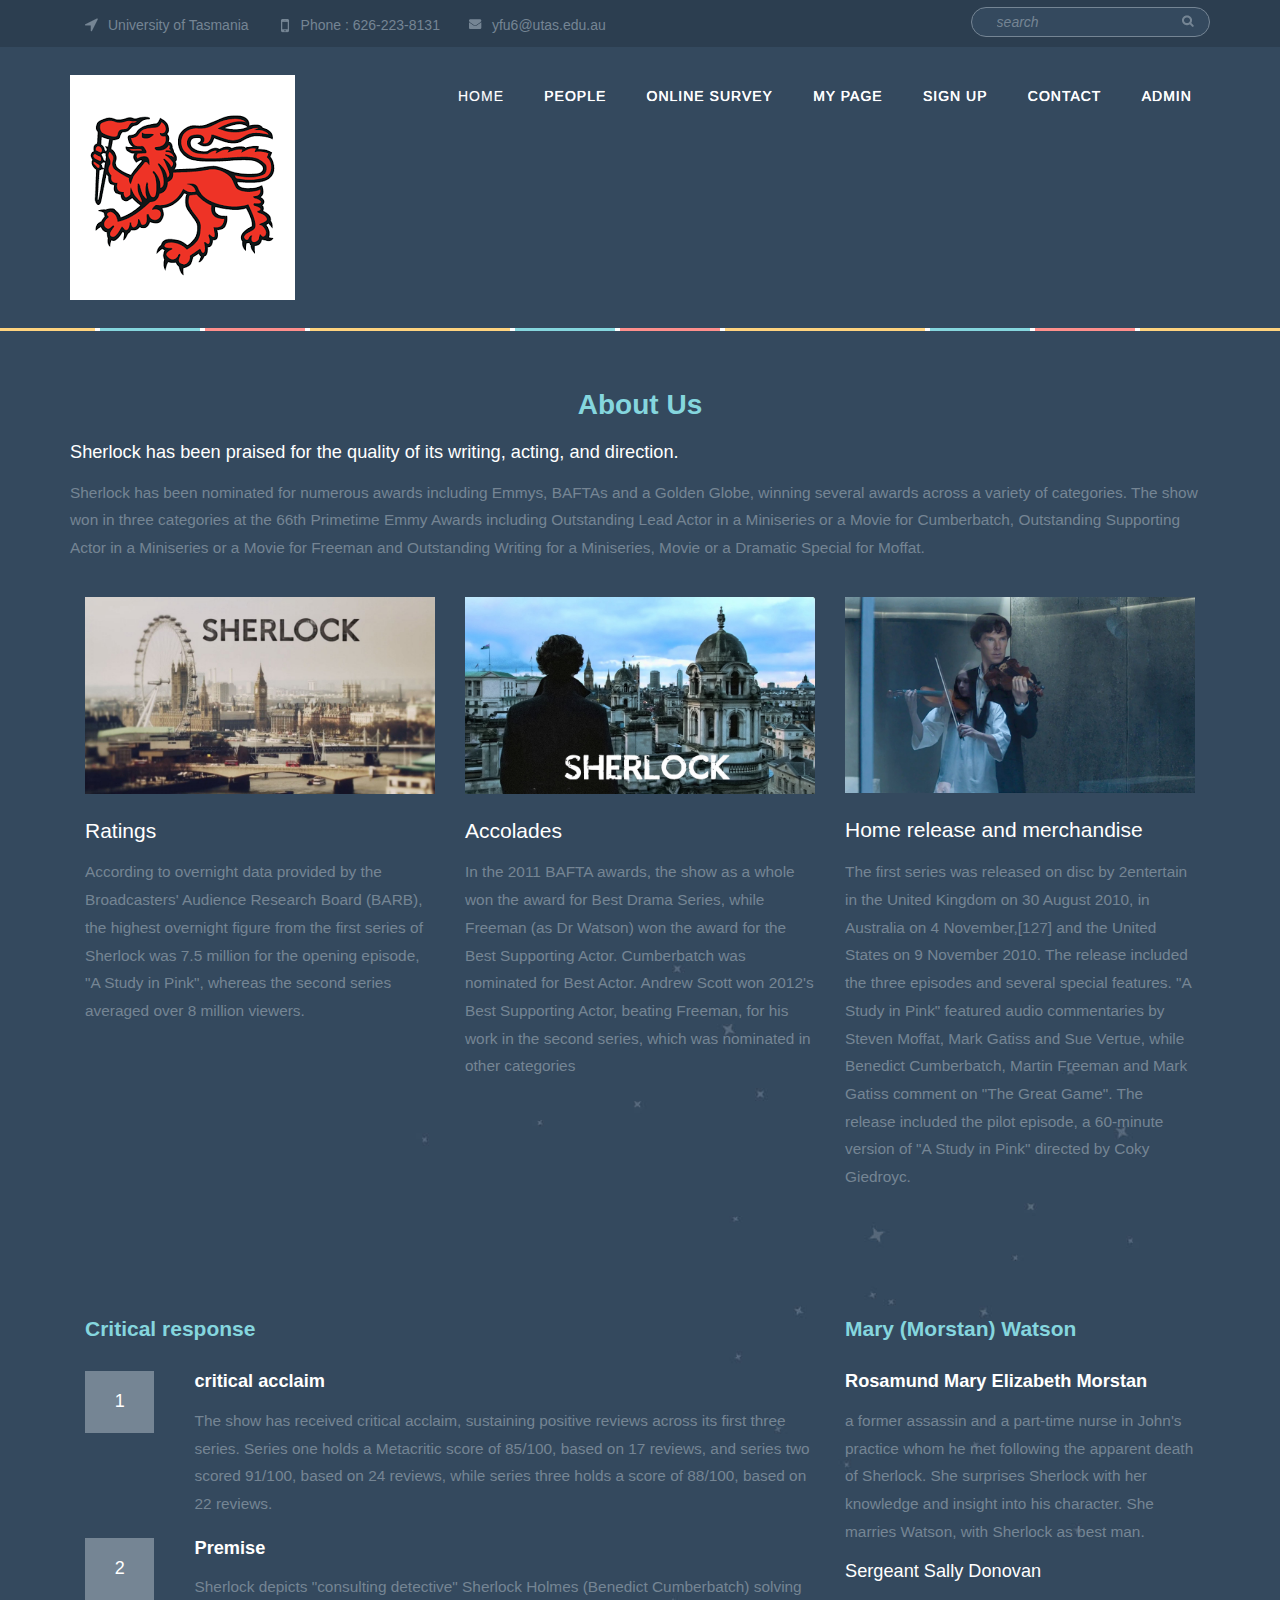
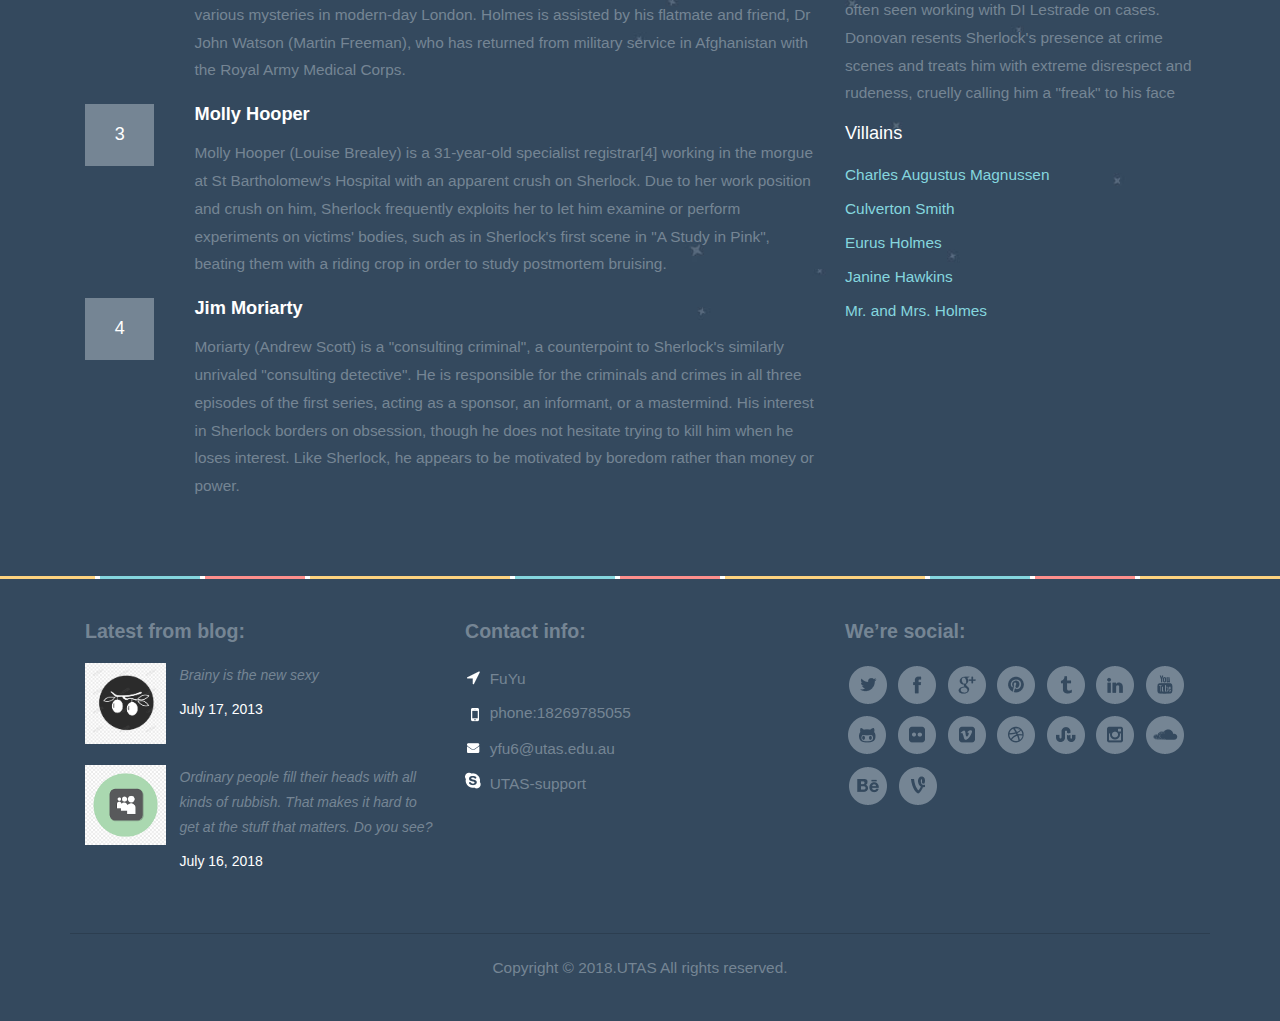
<file: about.html>
<!DOCTYPE HTML>
<html>
<head>
<title>People</title>
<link href="css/bootstrap.css" rel="stylesheet" type="text/css" media="all">
<link href="css/style.css" rel="stylesheet" type="text/css" media="all" />
<meta name="KXO 205 Assignment" content="475303 FuYu">
<script type="application/x-javascript"> addEventListener("load", function() { setTimeout(hideURLbar, 0); }, false); function hideURLbar(){ window.scrollTo(0,1); } </script>
<link rel="stylesheet" href="css/flexslider.css" type="text/css" media="screen" />
<script src="js/jquery.min.js"></script>
</head>
<body>
<!-- header -->
	<div class="banner">
		<div class="header">
			<div class="container">
				<div class="head-left">
					<ul class="number">
						<li><span><i class="roc"> </i>University of Tasmania</span>
						<li><span><i class="phone"> </i>Phone : 626-223-8131</span>
						</li><li><a href="yfu6@utas.edu.au"><i class="mail"> </i>yfu6@utas.edu.au </a></li>	
							<div class="clearfix"> </div>						
					</ul>
				</div>
				<div class="search2">
					  <form>
						 <input type="text" value="search" onFocus="this.value = '';" onBlur="if (this.value == '') {this.value = 'search';}">
						 <input type="submit" value="">
					  </form>
					</div>
					<div class="clearfix"> </div>
			</div>
		</div>
		<div class="header-bottom">
			<div class="container">
				<div class="logo">
					<a href="index.html"><img src="images/logo.png" class="img-responsive" alt="logo" /></a>
				</div>
				<div class="head-nav">
					<span class="menu"> </span>
						<ul class="cl-effect-15">
							<li><a href="index.html" "data-hover="HOME">HOME</a></li>
								<li><a href="about.html" data-hover="PEOPLE">PEOPLE</a></li>
								<li><a href="services.html" data-hover="ONLINE SURVEY">ONLINE SURVEY</a></li>
								<li><a href="portfolio.html" data-hover="MY PAGE">MY PAGE</a></li>
								<li><a href="404.html" data-hover="SIGN UP">SIGN UP</a></li>
								<li><a href="contact.html" data-hover="CONTACT">CONTACT</a></li>
								<li><a href="admin.html" data-hover="ADMIN">ADMIN</a></li>
									<div class="clearfix"> </div>
							</ul>
				</div>
					<div class="clearfix"> </div>
			</div>
		</div>
						<!-- script-for-nav -->
					<script>
						$( "span.menu" ).click(function() {
						  $( ".head-nav ul" ).slideToggle(300, function() {
							// Animation complete.
						  });
						});
					</script>
				<!-- script-for-nav --> 	
				<i class="line"> </i>
				
	</div>		
	<!--start-about-->
	<div class="about">
		<div class="container">
			<div class="about-main">
				<h3>About Us</h3>
				<h5>Sherlock has been praised for the quality of its writing, acting, and direction.</h5>
				<p>Sherlock has been nominated for numerous awards including Emmys, BAFTAs and a Golden Globe, winning several awards across a variety of categories. The show won in three categories at the 66th Primetime Emmy Awards including Outstanding Lead Actor in a Miniseries or a Movie for Cumberbatch, Outstanding Supporting Actor in a Miniseries or a Movie for Freeman and Outstanding Writing for a Miniseries, Movie or a Dramatic Special for Moffat. </p>
				<div class="about-text">
					<div class="col-md-4 about-text-left">
						<img src="images/img3.jpg" class="img-responsive" alt="img3">
						<h5>Ratings</h5>
						<p>According to overnight data provided by the Broadcasters' Audience Research Board (BARB), the highest overnight figure from the first series of Sherlock was 7.5 million for the opening episode, "A Study in Pink", whereas the second series averaged over 8 million viewers.</p>
						<div class="tool">
						</div>
					</div>
					<div class="col-md-4 about-text-left">
						<img src="images/img4.jpg" class="img-responsive" alt="img4">
						<h5>Accolades</h5>
						<p>In the 2011 BAFTA awards, the show as a whole won the award for Best Drama Series, while Freeman (as Dr Watson) won the award for the Best Supporting Actor. Cumberbatch was nominated for Best Actor. Andrew Scott won 2012's Best Supporting Actor, beating Freeman, for his work in the second series, which was nominated in other categories</p>
						<div class="tool">
						</div>
					</div>
					<div class="col-md-4 about-text-left">
						<img src="images/img8.jpg" class="img-responsive" alt="">
						<h5>Home release and merchandise</h5>
						<p>The first series was released on disc by 2entertain in the United Kingdom on 30 August 2010, in Australia on 4 November,[127] and the United States on 9 November 2010. The release included the three episodes and several special features. "A Study in Pink" featured audio commentaries by Steven Moffat, Mark Gatiss and Sue Vertue, while Benedict Cumberbatch, Martin Freeman and Mark Gatiss comment on "The Great Game". The release included the pilot episode, a 60-minute version of "A Study in Pink" directed by Coky Giedroyc.</p>
						<div class="tool">
						</div>
					</div>
					<div class="clearfix"> </div>
				</div>
			</div>
		</div>
	</div>
	<!--end-about-->
	<!--start-vision-->
	<div class="success">
		<div class="container">
			<div class="success-main">
				<div class="col-md-8 success-left">
					<h3>Critical response</h3>
					<div class="success-bottom">
						<div class="success-bottom-left">
							<h6>1</h6>
						</div>
						<div class="success-bottom-right">
							<h5>critical acclaim</h5>
							<p>The show has received critical acclaim, sustaining positive reviews across its first three series. Series one holds a Metacritic score of 85/100, based on 17 reviews, and series two scored 91/100, based on 24 reviews, while series three holds a score of 88/100, based on 22 reviews.</p>
						</div>
						<div class="clearfix"> </div>
					</div>
					<div class="success-bottom">
						<div class="success-bottom-left">
							<h6>2</h6>
						</div>
						<div class="success-bottom-right">
							<h5>Premise</h5>
							<p>Sherlock depicts "consulting detective" Sherlock Holmes (Benedict Cumberbatch) solving various mysteries in modern-day London. Holmes is assisted by his flatmate and friend, Dr John Watson (Martin Freeman), who has returned from military service in Afghanistan with the Royal Army Medical Corps. </p>
						</div>
						<div class="clearfix"> </div>
					</div>
					<div class="success-bottom">
						<div class="success-bottom-left">
							<h6>3</h6>
						</div>
						<div class="success-bottom-right">
							<h5>Molly Hooper</h5>
							<p>Molly Hooper (Louise Brealey) is a 31-year-old specialist registrar[4] working in the morgue at St Bartholomew's Hospital with an apparent crush on Sherlock. Due to her work position and crush on him, Sherlock frequently exploits her to let him examine or perform experiments on victims' bodies, such as in Sherlock's first scene in "A Study in Pink", beating them with a riding crop in order to study postmortem bruising. </p>
						</div>
						<div class="clearfix"> </div>
					</div>
					<div class="success-bottom">
						<div class="success-bottom-left">
							<h6>4</h6>
						</div>
						<div class="success-bottom-right">
							<h5>Jim Moriarty</h5>
							<p>Moriarty (Andrew Scott) is a "consulting criminal", a counterpoint to Sherlock's similarly unrivaled "consulting detective". He is responsible for the criminals and crimes in all three episodes of the first series, acting as a sponsor, an informant, or a mastermind. His interest in Sherlock borders on obsession, though he does not hesitate trying to kill him when he loses interest. Like Sherlock, he appears to be motivated by boredom rather than money or power.</p>
						</div>
						<div class="clearfix"> </div>
					</div>
				</div>
				<div class="col-md-4 success-right">
					<h3>Mary (Morstan) Watson </h3>
					<h4>Rosamund Mary Elizabeth Morstan</h4>
					<p> a former assassin and a part-time nurse in John's practice whom he met following the apparent death of Sherlock. She surprises Sherlock with her knowledge and insight into his character. She marries Watson, with Sherlock as best man.</p>
					<h6>Sergeant Sally Donovan</h6>
					<p>often seen working with DI Lestrade on cases. Donovan resents Sherlock's presence at crime scenes and treats him with extreme disrespect and rudeness, cruelly calling him a "freak" to his face</p>
					<h6>Villains</h6>
					<ul>
						<li><a href="#">Charles Augustus Magnussen</a></li>
						<li><a href="#">Culverton Smith</a></li>
						<li><a href="#">Eurus Holmes</a></li>
						<li><a href="#">Janine Hawkins</a></li>
						<li><a href="#">Mr. and Mrs. Holmes</a></li>
					</ul>
				</div>
				<div class="clearfix"> </div>
			</div>
		</div>
	</div>
	<i class="line"> </i>
	<!--end-vision-->
	<!-- footer -->
	<div class="footer">
		<div class="container">
			<div class="footer-top">
				<div class="col-md-4 lates">
					<h4>Latest from blog:</h4>
					<div class="latest-top">
						<div class="latest-left">
							<img src="images/man.png" class="img-responsive" alt="">
						</div>
						<div class="latest-right">
							<p>Brainy is the new sexy</p>
							<h6>July 17, 2013</h6>
						</div>
							<div class="clearfix"> </div>
					</div>
					<div class="latest-top">
						<div class="latest-left">
							<img src="images/flow.png" class="img-responsive" alt="">
						</div>
						<div class="latest-right">
							<p>Ordinary people fill their heads with all kinds of rubbish. That makes it hard to get at the stuff that matters. Do you see? </p>
							<h6>July 16, 2018</h6>
						</div>
							<div class="clearfix"> </div>
					</div>
				</div>
				<div class="col-md-4 confo">
					<h4>Contact info:</h4>
						<ul class="number1">
							<li><span><i class="roc1"> </i>FuYu</span>
							</li><li><span><i class="phone1"> </i>phone:18269785055</span>
							</li><li><a href="mailto:info@example.com"><i class="mail1"> </i>yfu6@utas.edu.au </a></li>	
							</li><li><span><i class="sky"> </i>UTAS-support</span>
								<div class="clearfix"> </div>						
						</ul>
				</div>
				<div class="col-md-4 social">
					<h4>We’re social:</h4>
						<ul>
							<li><a href="#"><i class="twiter"> </i></a></li>
							<li><a href="#"><i class="facebk"> </i></a></li>
							<li><a href="#"><i class="googpl"> </i></a></li>
							<li><a href="#"><i class="pp"> </i></a></li>
							<li><a href="#"><i class="ttt"> </i></a></li>
							<li><a href="#"><i class="linkd"> </i></a></li>
							<li><a href="#"><i class="youtube"> </i></a></li>
							<li><a href="#"><i class="cat"> </i></a></li>
							<li><a href="#"><i class="ol"> </i></a></li>
							<li><a href="#"><i class="ven"> </i></a></li>
							<li><a href="#"><i class="ball"> </i></a></li>
							<li><a href="#"><i class="rou"> </i></a></li>
							<li><a href="#"><i class="cam"> </i></a></li>
							<li><a href="#"><i class="clim"> </i></a></li>
							<li><a href="#"><i class="beha"> </i></a></li>
							<li><a href="#"><i class="vad"> </i></a></li>
								<div class="clearfix"></div>	
						</ul>
				</div>
					<div class="clearfix"> </div>
				</div>
			<div class="foot">
				<p>Copyright &copy; 2018.UTAS All rights reserved.<a target="_blank" </p>
			</div>
		</div>
	</div>
<!-- footer -->
</body>
</html>
</file>
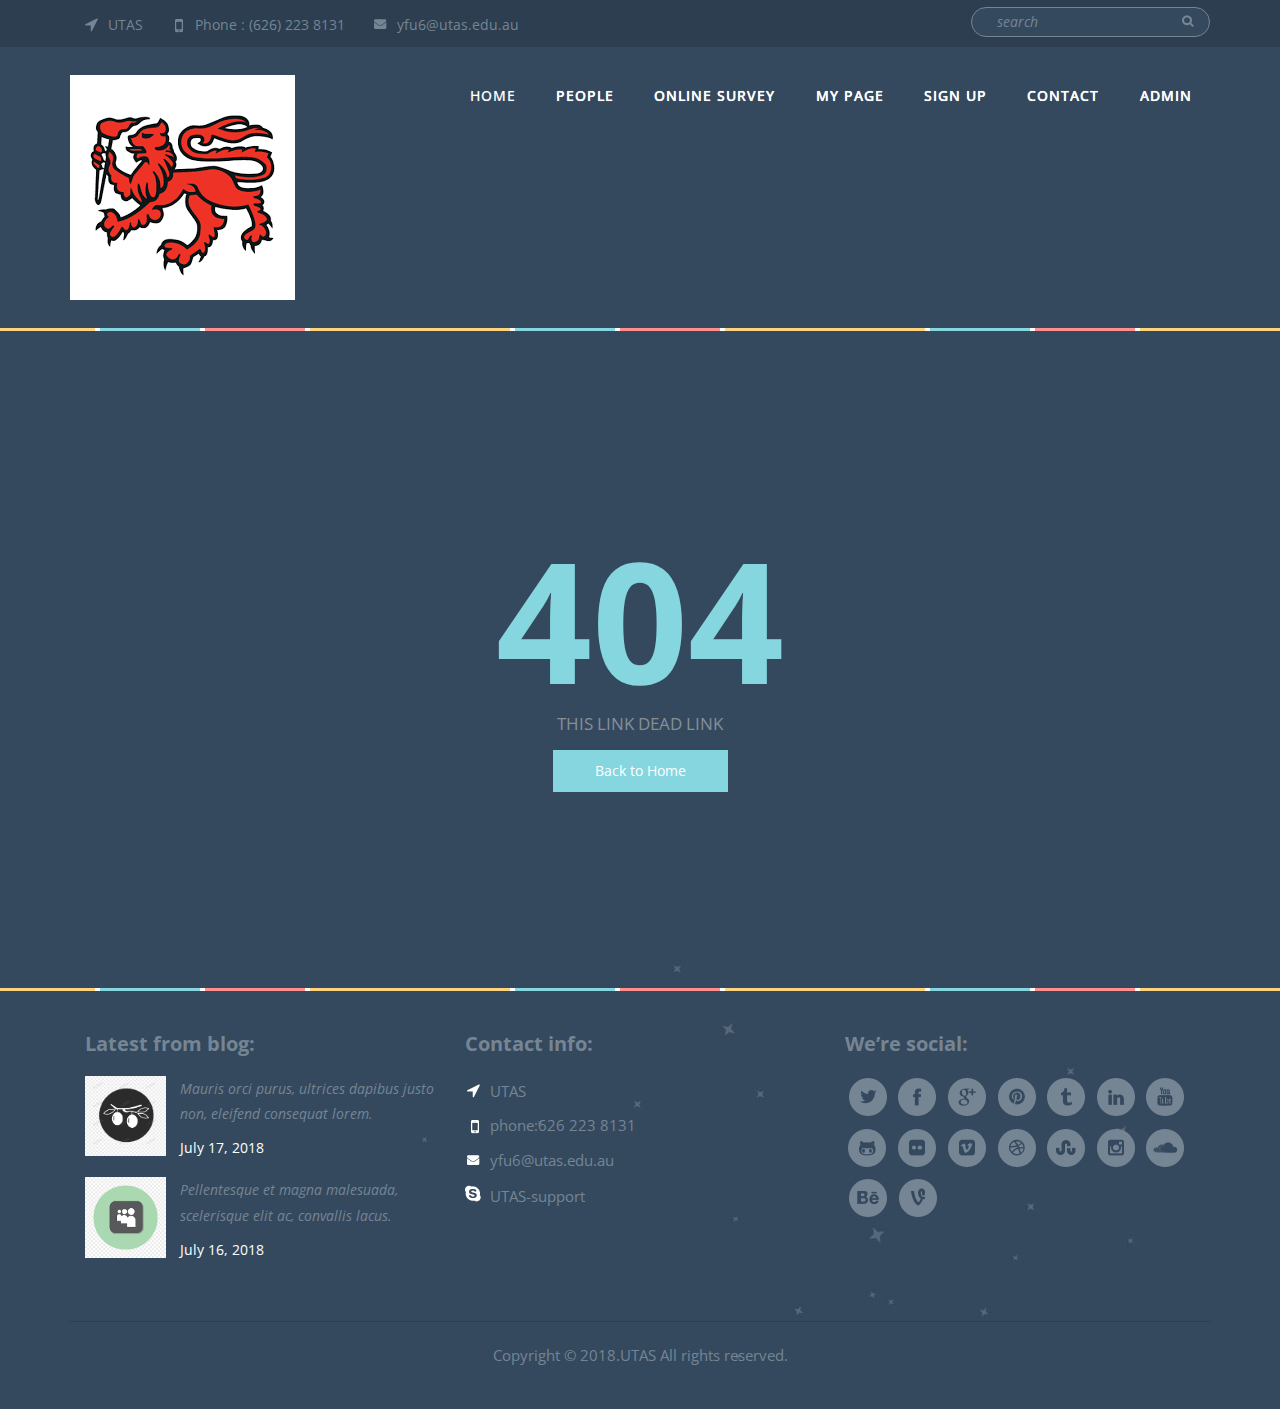
<file: admin.html>
<!DOCTYPE HTML>
<html>
<head>
<title>Sign Up</title>
<link href="css/bootstrap.css" rel="stylesheet" type="text/css" media="all">
<link href="css/style.css" rel="stylesheet" type="text/css" media="all" />
<script type="application/x-javascript"> addEventListener("load", function() { setTimeout(hideURLbar, 0); }, false); function hideURLbar(){ window.scrollTo(0,1); } </script>
<link href='http://fonts.useso.com/css?family=Varela+Round' rel='stylesheet' type='text/css'>
<link href='http://fonts.useso.com/css?family=Open+Sans:400,300,600,700,800' rel='stylesheet' type='text/css'>
<link rel="stylesheet" href="css/flexslider.css" type="text/css" media="screen" />
<script src="js/jquery.min.js"></script>
</head>
<body>
<!-- header -->
	<div class="banner">
		<div class="header">
			<div class="container">
				<div class="head-left">
					<ul class="number">
						<li><span><i class="roc"> </i>UTAS</span>
						<li><span><i class="phone"> </i>Phone : (626) 223 8131</span>
						</li><li><a href="mailto:info@example.com"><i class="mail"> </i>yfu6@utas.edu.au </a></li>	
							<div class="clearfix"> </div>						
					</ul>
				</div>
				<div class="search2">
					  <form>
						 <input type="text" value="search" onFocus="this.value = '';" onBlur="if (this.value == '') {this.value = 'search';}">
						 <input type="submit" value="">
					  </form>
					</div>
					<div class="clearfix"> </div>
			</div>
		</div>
		<div class="header-bottom">
			<div class="container">
				<div class="logo">
					<a href="index.html"><img src="images/logo.png" class="img-responsive" alt="UTAS" /></a>
				</div>
				<div class="head-nav">
					<span class="menu"> </span>
						<ul class="cl-effect-15">
							<li><a href="index.html" "data-hover="HOME">HOME</a></li>
								<li><a href="about.html" data-hover="PEOPLE">PEOPLE</a></li>
								<li><a href="services.html" data-hover="ONLINE SURVEY">ONLINE SURVEY</a></li>
								<li><a href="portfolio.html" data-hover="MY PAGE">MY PAGE</a></li>
								<li><a href="404.html" data-hover="SIGN UP">SIGN UP</a></li>
								<li><a href="contact.html" data-hover="CONTACT">CONTACT</a></li>
								<li><a href="admin.html" data-hover="ADMIN">ADMIN</a></li>
									<div class="clearfix"> </div>
							</ul>
				</div>
					<div class="clearfix"> </div>
			</div>
		</div>
						<!-- script-for-nav -->
					<script>
						$( "span.menu" ).click(function() {
						  $( ".head-nav ul" ).slideToggle(300, function() {
							// Animation complete.
						  });
						});
					</script>
				<!-- script-for-nav --> 	
				<i class="line"> </i>
				
	</div>		
	<div class="main">
<div class="container">
<div class="error-404 text-center">
			<h1>404</h1>
				<p>this link dead link</p>
				<a class="b-home" href="index.html">Back to Home</a>
		</div>
</div>
</div>
<i class="line"> </i>
<!-- footer -->
	<div class="footer">
		<div class="container">
			<div class="footer-top">
				<div class="col-md-4 lates">
					<h4>Latest from blog:</h4>
					<div class="latest-top">
						<div class="latest-left">
							<img src="images/man.png" class="img-responsive" alt="man">
						</div>
						<div class="latest-right">
							<p>Mauris orci purus, ultrices dapibus justo non, eleifend consequat lorem. </p>
							<h6>July 17, 2018</h6>
						</div>
							<div class="clearfix"> </div>
					</div>
					<div class="latest-top">
						<div class="latest-left">
							<img src="images/flow.png" class="img-responsive" alt="">
						</div>
						<div class="latest-right">
							<p>Pellentesque et magna malesuada, scelerisque elit ac, convallis lacus.  </p>
							<h6>July 16, 2018</h6>
						</div>
							<div class="clearfix"> </div>
					</div>
				</div>
				<div class="col-md-4 confo">
					<h4>Contact info:</h4>
						<ul class="number1">
							<li><span><i class="roc1"> </i>UTAS</span>
							</li><li><span><i class="phone1"> </i>phone:626 223 8131</span>
							</li><li><a href="mailto:info@example.com"><i class="mail1"> </i>yfu6@utas.edu.au </a></li>	
							</li><li><span><i class="sky"> </i>UTAS-support</span>
								<div class="clearfix"> </div>						
						</ul>
				</div>
				<div class="col-md-4 social">
					<h4>We’re social:</h4>
						<ul>
							<li><a href="#"><i class="twiter"> </i></a></li>
							<li><a href="#"><i class="facebk"> </i></a></li>
							<li><a href="#"><i class="googpl"> </i></a></li>
							<li><a href="#"><i class="pp"> </i></a></li>
							<li><a href="#"><i class="ttt"> </i></a></li>
							<li><a href="#"><i class="linkd"> </i></a></li>
							<li><a href="#"><i class="youtube"> </i></a></li>
							<li><a href="#"><i class="cat"> </i></a></li>
							<li><a href="#"><i class="ol"> </i></a></li>
							<li><a href="#"><i class="ven"> </i></a></li>
							<li><a href="#"><i class="ball"> </i></a></li>
							<li><a href="#"><i class="rou"> </i></a></li>
							<li><a href="#"><i class="cam"> </i></a></li>
							<li><a href="#"><i class="clim"> </i></a></li>
							<li><a href="#"><i class="beha"> </i></a></li>
							<li><a href="#"><i class="vad"> </i></a></li>
								<div class="clearfix"></div>	
						</ul>
				</div>
					<div class="clearfix"> </div>
				</div>
			<div class="foot">
				<p>Copyright &copy; 2018.UTAS All rights reserved.</p>
			</div>
		</div>
	</div>
<!-- footer -->
</body>
</html>
</file>
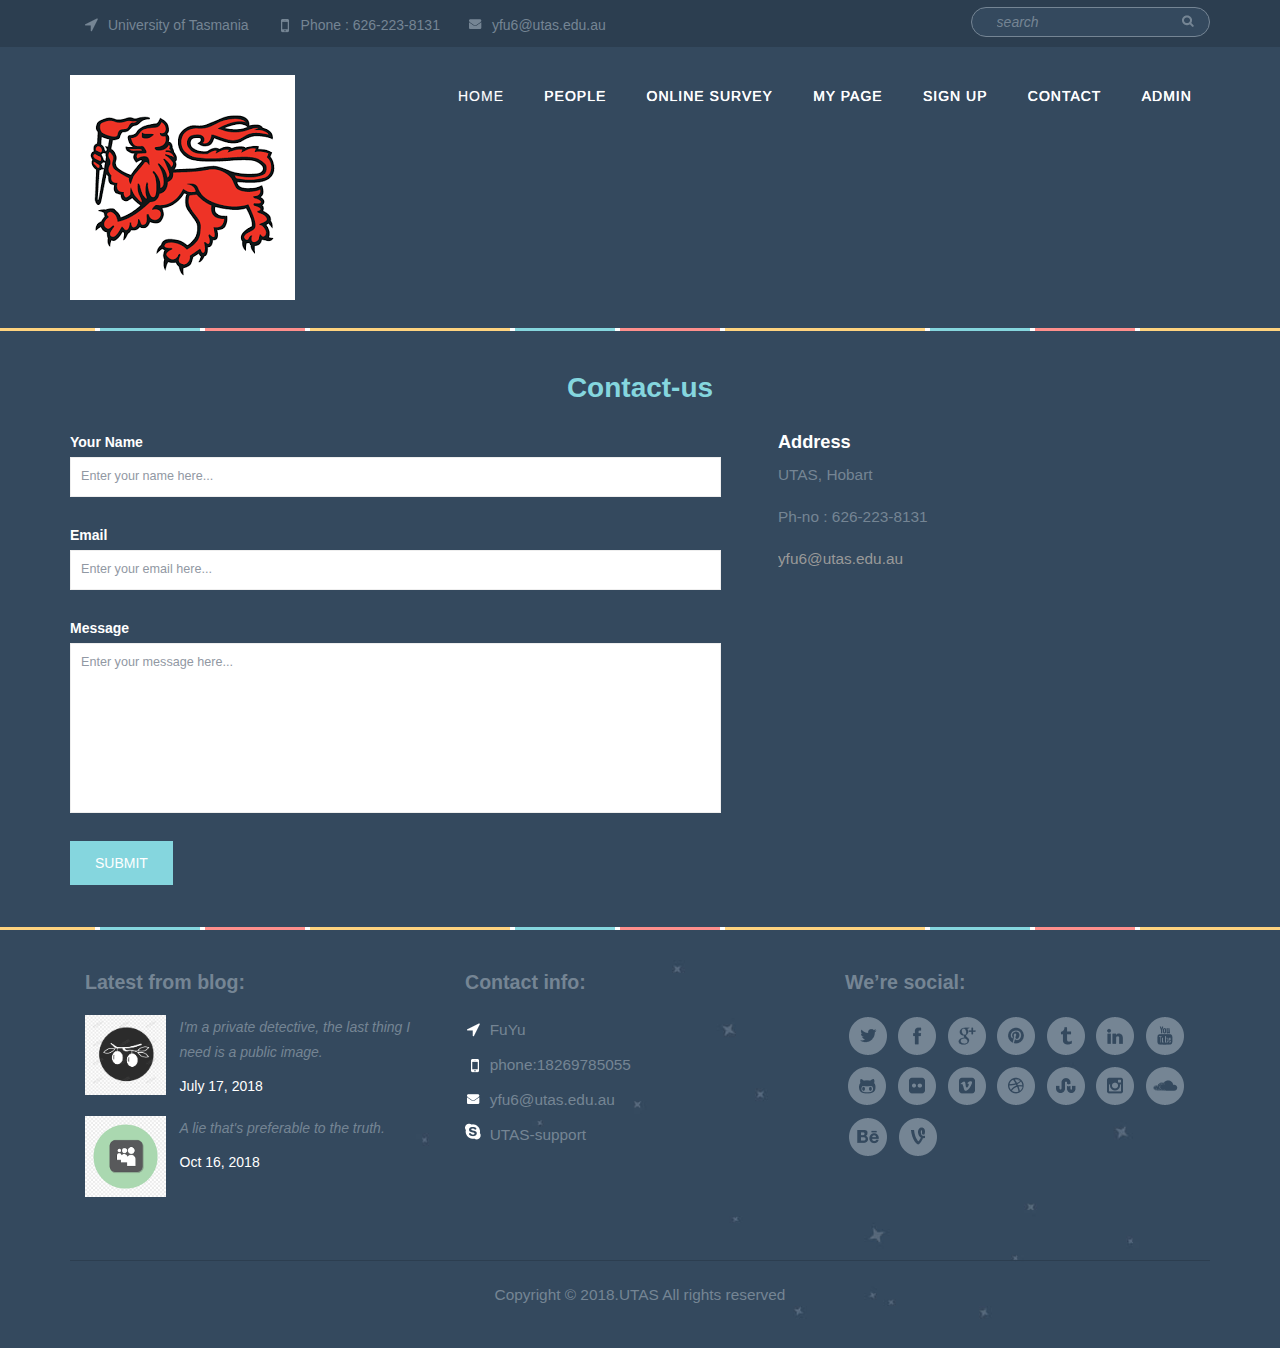
<file: contact.html>
<!DOCTYPE HTML>
<html>
<head>
<title>Contact</title>
<link href="css/bootstrap.css" rel="stylesheet" type="text/css" media="all">
<link href="css/style.css" rel="stylesheet" type="text/css" media="all" />
<script type="application/x-javascript"> addEventListener("load", function() { setTimeout(hideURLbar, 0); }, false); function hideURLbar(){ window.scrollTo(0,1); } </script>
<link rel="stylesheet" href="css/flexslider.css" type="text/css" media="screen" />
<script src="js/jquery.min.js"></script>
</head>
<body>
<!-- header -->
	<div class="banner">
		<div class="header">
			<div class="container">
				<div class="head-left">
					<ul class="number">
						<li><span><i class="roc"> </i>University of Tasmania</span>
						<li><span><i class="phone"> </i>Phone : 626-223-8131</span>
						</li><li><a href="yfu6@utas.edu.au"><i class="mail"> </i>yfu6@utas.edu.au </a></li>	
							<div class="clearfix"> </div>						
					</ul>
				</div>
				<div class="search2">
					  <form>
						 <input type="text" value="search" onFocus="this.value = '';" onBlur="if (this.value == '') {this.value = 'search';}">
						 <input type="submit" value="">
					  </form>
					</div>
					<div class="clearfix"> </div>
			</div>
		</div>
		<div class="header-bottom">
			<div class="container">
				<div class="logo">
					<a href="index.html"><img src="images/logo.png" class="img-responsive" alt="" /></a>
				</div>
				<div class="head-nav">
					<span class="menu"> </span>
						<ul class="cl-effect-15">
							<li><a href="index.html" "data-hover="HOME">HOME</a></li>
								<li><a href="about.html" data-hover="PEOPLE">PEOPLE</a></li>
								<li><a href="services.html" data-hover="ONLINE SURVEY">ONLINE SURVEY</a></li>
								<li><a href="portfolio.html" data-hover="MY PAGE">MY PAGE</a></li>
								<li><a href="404.html" data-hover="SIGN UP">SIGN UP</a></li>
								<li><a href="contact.html" data-hover="CONTACT">CONTACT</a></li>
								<li><a href="admin.html" data-hover="ADMIN">ADMIN</a></li>
									<div class="clearfix"> </div>
							</ul>
				</div>
					<div class="clearfix"> </div>
			</div>
		</div>
						<!-- script-for-nav -->
					<script>
						$( "span.menu" ).click(function() {
						  $( ".head-nav ul" ).slideToggle(300, function() {
							// Animation complete.
						  });
						});
					</script>
				<!-- script-for-nav --> 	
				<i class="line"> </i>
				
	</div>	
<div class="contact-page">
<div class="container">
			        <h3 class="c-head text-center">Contact-us</h3>
				<div class="singel_right">
			     <div class="lcontact span_1_of_contact">
				      <div class="contact-form">
				  	        <form method="post" action="contact-post.html">
					    	    <p class="comment-form-author"><label for="author">Your Name</label>
					    	    	<input type="text" class="textbox" value="Enter your name here..." onFocus="this.value = '';" onBlur="if (this.value == '') {this.value = 'Name';}">
						    	</p>
						        <p class="comment-form-author"><label for="author">Email</label>
						     	   <input type="text" class="textbox" value="Enter your email here..." onFocus="this.value = '';" onBlur="if (this.value == '') {this.value = 'Email';}">
						        </p>
						        <p class="comment-form-author"><label for="author">Message</label>
						    	  <textarea value="Enter your message here..." onFocus="this.value = '';" onBlur="if (this.value == '') {this.value = 'Message';}">Enter your message here...</textarea>
						        </p>
						        <input name="submit" type="submit" id="submit" value="Submit">
					        </form>
				       </div>
			     </div>
			     <div class="contact_grid span_2_of_contact_right">
					<h3>Address</h3>
				    <div class="address">
						<i class="pin_icon"></i>
					    <div class="contact_address">
						  UTAS, Hobart </div>
					    <div class="clearfix"></div>
					</div>
					<div class="address">
					    <div class="contact_address">
					    Ph-no : 626-223-8131 </div>
					    <div class="clearfix"></div>
					</div>
					<div class="address">
					    <div class="contact_email">
						  <a href="mailto:example@gmail.com">yfu6@utas.edu.au</a>
					    </div>
					    <div class="clearfix"></div>
					</div>
		        </div>
		        <div class="clearfix"></div>
		    </div>
			</div>
			</div>
			<i class="line"> </i>
<!-- footer -->
	<div class="footer">
		<div class="container">
			<div class="footer-top">
				<div class="col-md-4 lates">
					<h4>Latest from blog:</h4>
					<div class="latest-top">
						<div class="latest-left">
							<img src="images/man.png" class="img-responsive" alt="">
						</div>
						<div class="latest-right">
							<p>I'm a private detective, the last thing I need is a public image.</p>
							<h6>July 17, 2018</h6>
					  </div>
							<div class="clearfix"> </div>
					</div>
					<div class="latest-top">
						<div class="latest-left">
							<img src="images/flow.png" class="img-responsive" alt="">
						</div>
						<div class="latest-right">
							<p>A lie that's preferable to the truth.</p>
							<h6>Oct 16, 2018</h6>
					  </div>
							<div class="clearfix"> </div>
					</div>
				</div>
				<div class="col-md-4 confo">
					<h4>Contact info:</h4>
						<ul class="number1">
							<li><span><i class="roc1"> </i>FuYu</span>
							</li><li><span><i class="phone1"> </i>phone:18269785055</span>
							</li><li><a href="mailto:info@example.com"><i class="mail1"> </i>yfu6@utas.edu.au </a></li>	
							</li><li><span><i class="sky"> </i>UTAS-support</span>
								<div class="clearfix"> </div>						
						</ul>
				</div>
				<div class="col-md-4 social">
					<h4>We’re social:</h4>
						<ul>
							<li><a href="#"><i class="twiter"> </i></a></li>
							<li><a href="#"><i class="facebk"> </i></a></li>
							<li><a href="#"><i class="googpl"> </i></a></li>
							<li><a href="#"><i class="pp"> </i></a></li>
							<li><a href="#"><i class="ttt"> </i></a></li>
							<li><a href="#"><i class="linkd"> </i></a></li>
							<li><a href="#"><i class="youtube"> </i></a></li>
							<li><a href="#"><i class="cat"> </i></a></li>
							<li><a href="#"><i class="ol"> </i></a></li>
							<li><a href="#"><i class="ven"> </i></a></li>
							<li><a href="#"><i class="ball"> </i></a></li>
							<li><a href="#"><i class="rou"> </i></a></li>
							<li><a href="#"><i class="cam"> </i></a></li>
							<li><a href="#"><i class="clim"> </i></a></li>
							<li><a href="#"><i class="beha"> </i></a></li>
							<li><a href="#"><i class="vad"> </i></a></li>
								<div class="clearfix"></div>	
						</ul>
				</div>
					<div class="clearfix"> </div>
				</div>
			<div class="foot">
				<p>Copyright &copy; 2018.UTAS All rights reserved</p>
			</div>
		</div>
	</div>
<!-- footer -->
</body>
</html>
</file>
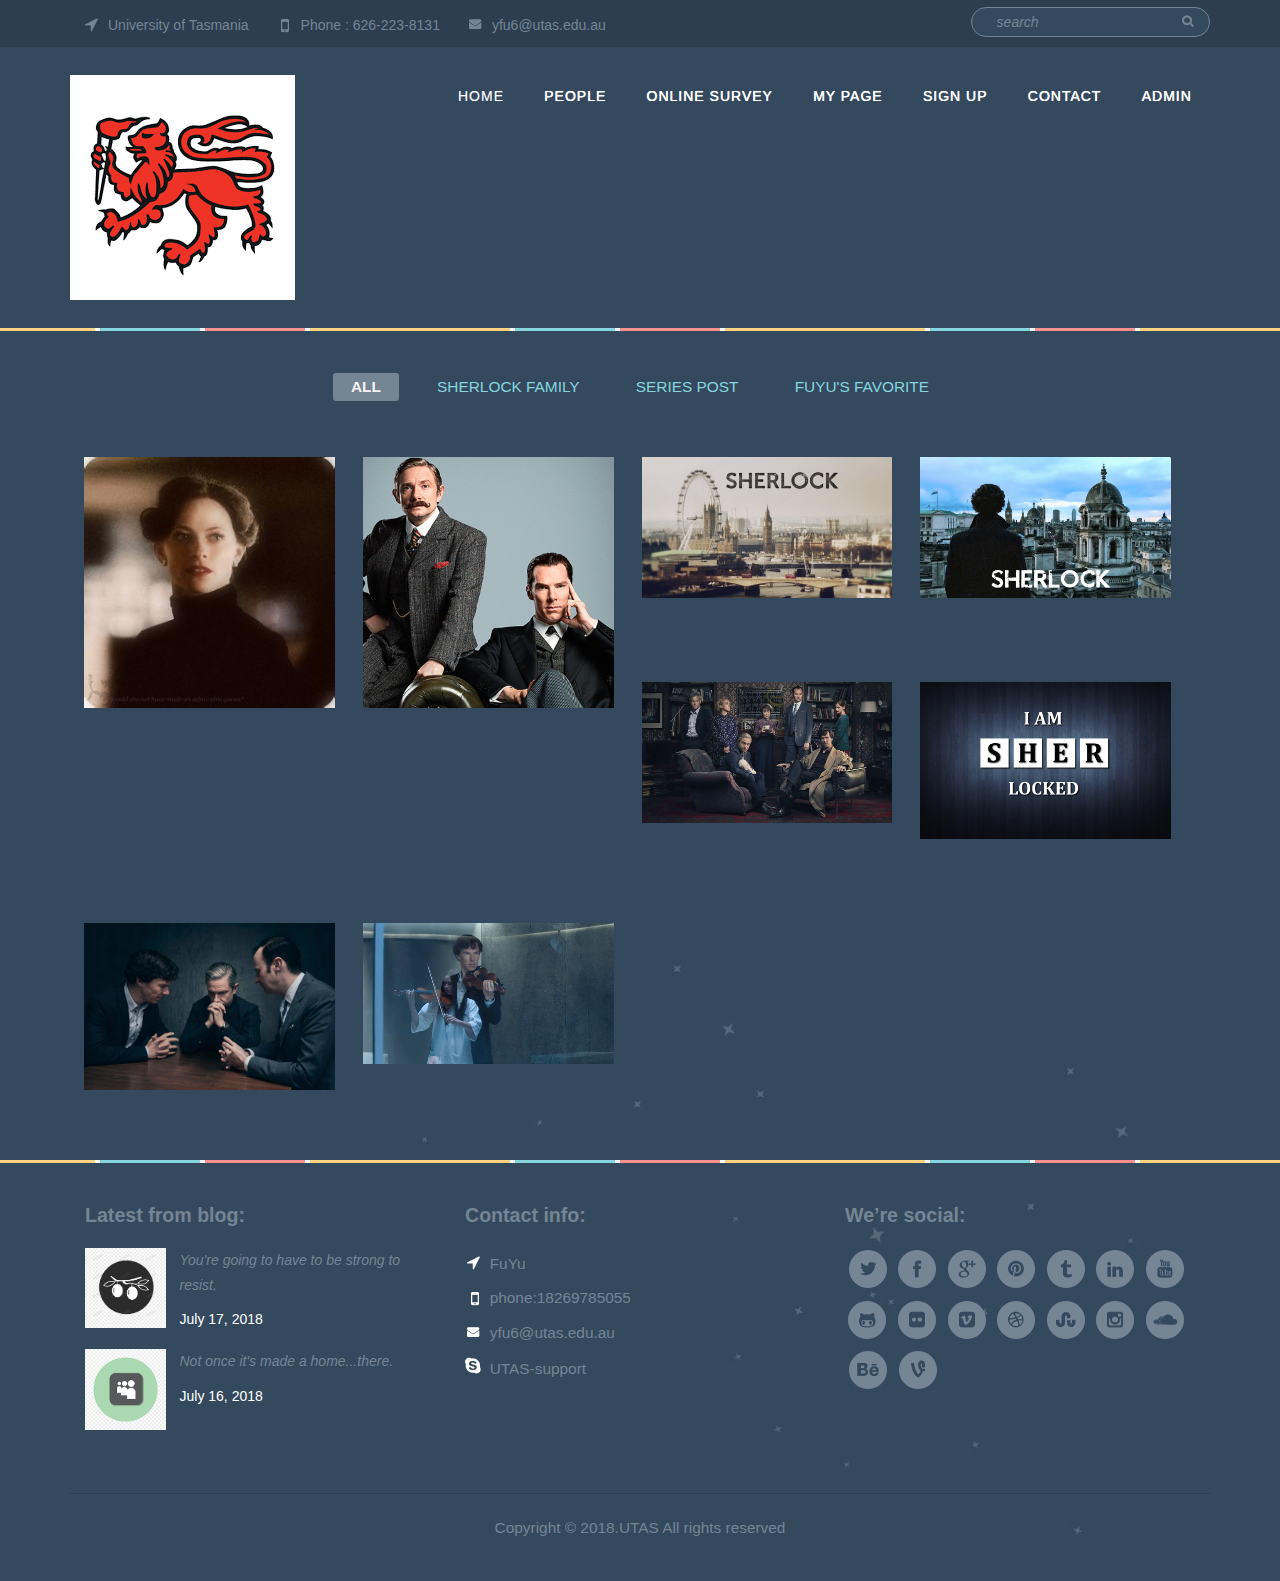
<file: portfolio.html>
<!DOCTYPE HTML>
<html>
<head>
<title>My Page</title>
<link href="css/bootstrap.css" rel="stylesheet" type="text/css" media="all">
<link href="css/style.css" rel="stylesheet" type="text/css" media="all" />
<meta name="KXO 205 Assignment" content="475303 FuYu">
<script type="application/x-javascript"> addEventListener("load", function() { setTimeout(hideURLbar, 0); }, false); function hideURLbar(){ window.scrollTo(0,1); } </script>
<link rel="stylesheet" href="css/flexslider.css" type="text/css" media="screen" />
<script src="js/jquery.min.js"></script>
<link rel="stylesheet" href="css/swipebox.css">
 <!------ Light Box ------>
    <script src="js/jquery.swipebox.min.js"></script> 
    <script type="text/javascript">
		jQuery(function($) {
			$(".swipebox").swipebox();
		});
	</script>
    <!------ Eng Light Box ------>

</head>
<body>
<!-- header -->
	<div class="banner">
		<div class="header">
			<div class="container">
				<div class="head-left">
					<ul class="number">
						<li><span><i class="roc"> </i>University of Tasmania</span>
						<li><span><i class="phone"> </i>Phone : 626-223-8131</span>
						</li><li><a href="yfu6@utas.edu.au"><i class="mail"> </i>yfu6@utas.edu.au </a></li>	
							<div class="clearfix"> </div>						
					</ul>
				</div>
				<div class="search2">
					  <form>
						 <input type="text" value="search" onFocus="this.value = '';" onBlur="if (this.value == '') {this.value = 'search';}">
						 <input type="submit" value="">
					  </form>
					</div>
					<div class="clearfix"> </div>
			</div>
		</div>
		<div class="header-bottom">
			<div class="container">
				<div class="logo">
					<a href="index.html"><img src="images/logo.png" class="img-responsive" alt="" /></a>
				</div>
				<div class="head-nav">
					<span class="menu"> </span>
						<ul class="cl-effect-15">
						         <li><a href="index.html" "data-hover="HOME">HOME</a></li>
								<li><a href="about.html" data-hover="PEOPLE">PEOPLE</a></li>
								<li><a href="services.html" data-hover="ONLINE SURVEY">ONLINE SURVEY</a></li>
								<li><a href="portfolio.html" data-hover="MY PAGE">MY PAGE</a></li>
								<li><a href="404.html" data-hover="SIGN UP">SIGN UP</a></li>
								<li><a href="contact.html" data-hover="CONTACT">CONTACT</a></li>
								<li><a href="admin.html" data-hover="ADMIN">ADMIN</a></li>
									<div class="clearfix"> </div>
							</ul>
				</div>
					<div class="clearfix"> </div>
			</div>
		</div>
						<!-- script-for-nav -->
					<script>
						$( "span.menu" ).click(function() {
						  $( ".head-nav ul" ).slideToggle(300, function() {
							// Animation complete.
						  });
						});
					</script>
				<!-- script-for-nav --> 	
				<i class="line"> </i>
				
	</div>	
<div class="portfolio">
	<div class="container">
	    <ul id="filters" class="clearfix">
						<li><span class="filter active" data-filter="app card icon logos web">All</span></li>
						<li><span class="filter" data-filter="card">Sherlock Family</span></li>
						<li><span class="filter" data-filter="icon">Series Post</span></li>
						<li><span class="filter" data-filter="logos">FuYu's Favorite</span></li>
						</ul>
					<div id="portfoliolist">
					<div class="portfolio card mix_all  wow bounceIn" data-wow-delay="0.4s" data-cat="card" style="display: inline-block; opacity: 1;">
						<div class="portfolio-wrapper grid_box">		
							 <a href="images/img1.jpg" class="swipebox"  title="Image Title"> <img src="images/img1.jpg" class="img-responsive" alt=""><span class="zoom-icon"></span> </a>
		                </div>
					</div>				
					<div class="portfolio app mix_all  wow bounceIn" data-wow-delay="0.4s" data-cat="app" style="display: inline-block; opacity: 1;">
						<div class="portfolio-wrapper grid_box">		
							 <a href="images/img2.jpg" class="swipebox"  title="Image Title"> <img src="images/img2.jpg" class="img-responsive" alt=""><span class="zoom-icon"></span> </a>
		                </div>
					</div>					
					<div class="portfolio icon mix_all  wow bounceIn" data-wow-delay="0.4s" data-cat="icon" style="display: inline-block; opacity: 1;">
						<div class="portfolio-wrapper grid_box">		
							 <a href="images/img3.jpg" class="swipebox"  title="Image Title"> <img src="images/img3.jpg" class="img-responsive" alt=""><span class="zoom-icon"></span> </a>
		                </div>
					</div>
					<div class="portfolio app mix_all  wow bounceIn" data-wow-delay="0.4s" data-cat="app" style="display: inline-block; opacity: 1;">
						<div class="portfolio-wrapper grid_box">		
							 <a href="images/img4.jpg" class="swipebox"  title="Image Title"> <img src="images/img4.jpg" class="img-responsive" alt=""><span class="zoom-icon"></span> </a>
		                </div>
					</div>			
					<div class="portfolio card mix_all  wow bounceIn" data-wow-delay="0.4s" data-cat="card" style="display: inline-block; opacity: 1;">
						<div class="portfolio-wrapper grid_box">		
							 <a href="images/img5.jpg" class="swipebox"  title="Image Title"> <img src="images/img5.jpg" class="img-responsive" alt=""><span class="zoom-icon"></span> </a>
		                </div>
					</div>	
					<div class="portfolio card mix_all  wow bounceIn" data-wow-delay="0.4s" data-cat="card" style="display: inline-block; opacity: 1;">
						<div class="portfolio-wrapper grid_box">		
							 <a href="images/img6.jpg" class="swipebox"  title="Image Title"> <img src="images/img6.jpg" class="img-responsive" alt=""><span class="zoom-icon"></span> </a>
		                </div>
					</div>	
					<div class="portfolio icon mix_all  wow bounceIn" data-wow-delay="0.4s" data-cat="icon" style="display: inline-block; opacity: 1;">
						<div class="portfolio-wrapper grid_box">		
							 <a href="images/img7.jpeg" class="swipebox"  title="Image Title"> <img src="images/img7.jpeg" class="img-responsive" alt=""><span class="zoom-icon"></span> </a>
		                </div>
						</div>
						<div class="portfolio logos mix_all wow bounceIn" data-wow-delay="0.4s" data-cat="logos" style="display: inline-block; opacity: 1;">
						<div class="portfolio-wrapper grid_box">		
							 <a href="images/img8.jpg" class="swipebox"  title="Image Title"> <img src="images/img8.jpg" class="img-responsive" alt=""><span class="zoom-icon"></span> </a>
		                </div>
					</div>
				<div class="clearfix"></div>					
				</div>
		  <div class="clearfix"></div>
            </div>
			</div>
	  <!-- Script for gallery Here -->
				<script type="text/javascript" src="js/jquery.mixitup.min.js"></script>
					<script type="text/javascript">
					$(function () {
						
						var filterList = {
						
							init: function () {
								$('#portfoliolist').mixitup({
									targetSelector: '.portfolio',
									filterSelector: '.filter',
									effects: ['fade'],
									easing: 'snap',
									onMixEnd: filterList.hoverEffect()
								});				
							
							},
							
							hoverEffect: function () {
							
								// Simple parallax effect
								$('#portfoliolist .portfolio').hover(
									function () {
										$(this).find('.label').stop().animate({bottom: 0}, 200, 'easeOutQuad');
										$(this).find('img').stop().animate({top: -30}, 500, 'easeOutQuad');				
									},
									function () {
										$(this).find('.label').stop().animate({bottom: -40}, 200, 'easeInQuad');
										$(this).find('img').stop().animate({top: 0}, 300, 'easeOutQuad');								
									}		
								);				
							
							}
				
						};
						
						// Run the show!
						filterList.init();
						
						
					});	
					</script>
					<i class="line"> </i>
	<!--end-vision-->
	<!-- footer -->
	<div class="footer">
		<div class="container">
			<div class="footer-top">
				<div class="col-md-4 lates">
					<h4>Latest from blog:</h4>
					<div class="latest-top">
						<div class="latest-left">
							<img src="images/man.png" class="img-responsive" alt="">
						</div>
						<div class="latest-right">
							<p>You're going to have to be strong to resist. </p>
							<h6>July 17, 2018</h6>
						</div>
							<div class="clearfix"> </div>
					</div>
					<div class="latest-top">
						<div class="latest-left">
							<img src="images/flow.png" class="img-responsive" alt="">
						</div>
						<div class="latest-right">
							<p>Not once it's made a home...there.  </p>
							<h6>July 16, 2018</h6>
						</div>
							<div class="clearfix"> </div>
					</div>
				</div>
				<div class="col-md-4 confo">
					<h4>Contact info:</h4>
						<ul class="number1">
						<li><span><i class="roc1"> </i>FuYu</span>
							</li><li><span><i class="phone1"> </i>phone:18269785055</span>
							</li><li><a href="mailto:info@example.com"><i class="mail1"> </i>yfu6@utas.edu.au </a></li>	
							</li><li><span><i class="sky"> </i>UTAS-support</span>
								<div class="clearfix"> </div>						
						</ul>
				</div>
				<div class="col-md-4 social">
					<h4>We’re social:</h4>
						<ul>
							<li><a href="#"><i class="twiter"> </i></a></li>
							<li><a href="#"><i class="facebk"> </i></a></li>
							<li><a href="#"><i class="googpl"> </i></a></li>
							<li><a href="#"><i class="pp"> </i></a></li>
							<li><a href="#"><i class="ttt"> </i></a></li>
							<li><a href="#"><i class="linkd"> </i></a></li>
							<li><a href="#"><i class="youtube"> </i></a></li>
							<li><a href="#"><i class="cat"> </i></a></li>
							<li><a href="#"><i class="ol"> </i></a></li>
							<li><a href="#"><i class="ven"> </i></a></li>
							<li><a href="#"><i class="ball"> </i></a></li>
							<li><a href="#"><i class="rou"> </i></a></li>
							<li><a href="#"><i class="cam"> </i></a></li>
							<li><a href="#"><i class="clim"> </i></a></li>
							<li><a href="#"><i class="beha"> </i></a></li>
							<li><a href="#"><i class="vad"> </i></a></li>
								<div class="clearfix"></div>	
						</ul>
				</div>
					<div class="clearfix"> </div>
				</div>
			<div class="foot">
				<p>Copyright &copy; 2018.UTAS All rights reserved</p>
			</div>
		</div>
	</div>
<!-- footer -->
</body>
</html>
</file>
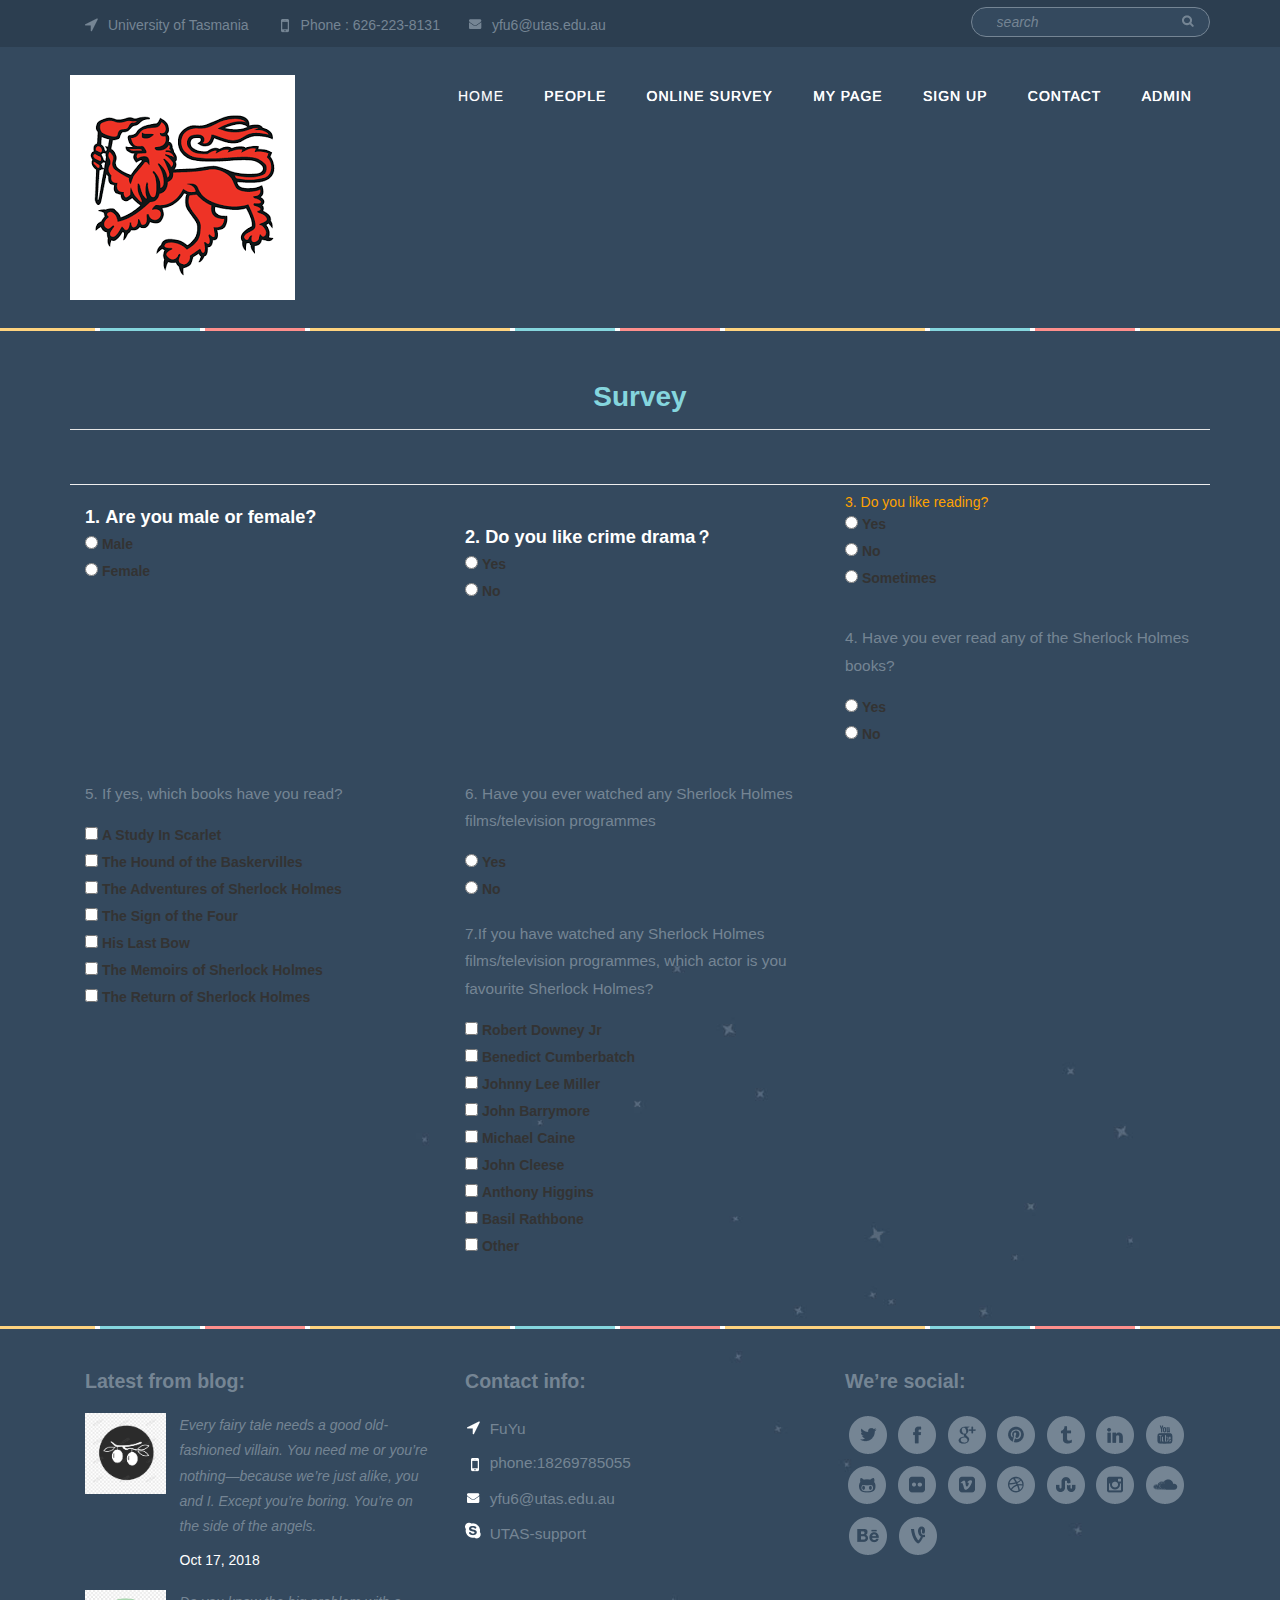
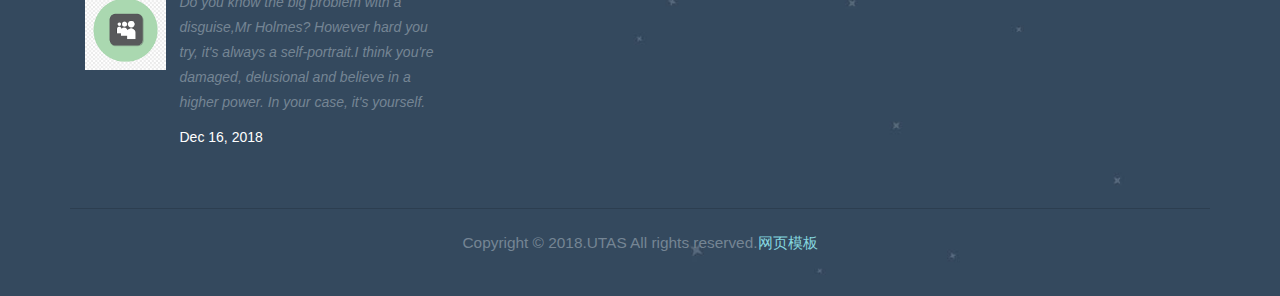
<file: services.html>
<!DOCTYPE HTML>
<html>
<head>
<title>Admin</title>
<link href="css/bootstrap.css" rel="stylesheet" type="text/css" media="all">
<link href="css/style.css" rel="stylesheet" type="text/css" media="all" />
<meta name="KXO 205 Assignment" content="475303 FuYu">
<script type="application/x-javascript"> addEventListener("load", function() { setTimeout(hideURLbar, 0); }, false); function hideURLbar(){ window.scrollTo(0,1); } </script>
<link rel="stylesheet" href="css/flexslider.css" type="text/css" media="screen" />
<script src="js/jquery.min.js"></script>
<style type="text/css">
<!--
.STYLE3 {color: #999999}
-->
</style>
</head>
<body>
<!-- header -->
	<div class="banner">
		<div class="header">
			<div class="container">
				<div class="head-left">
					<ul class="number">
						<li><span><i class="roc"> </i>University of Tasmania</span>
						<li><span><i class="phone"> </i>Phone : 626-223-8131</span>
						</li><li><a href="yfu6@utas.edu.au"><i class="mail"> </i>yfu6@utas.edu.au </a></li>	
							<div class="clearfix"> </div>						
					</ul>
				</div>
				<div class="search2">
					  <form>
						 <input type="text" value="search" onFocus="this.value = '';" onBlur="if (this.value == '') {this.value = 'search';}">
						 <input type="submit" value="">
					  </form>
					</div>
					<div class="clearfix"> </div>
			</div>
		</div>
		<div class="header-bottom">
			<div class="container">
				<div class="logo">
					<a href="index.html"><img src="images/logo.png" class="img-responsive" alt="" /></a>
				</div>
				<div class="head-nav">
					<span class="menu"> </span>
						<ul class="cl-effect-15">
							<li><a href="index.html" "data-hover="HOME">HOME</a></li>
							<li><a href="about.html" data-hover="PEOPLE">PEOPLE</a></li>
								<li><a href="services.html" data-hover="ONLINE SURVEY">ONLINE SURVEY</a></li>
								<li><a href="portfolio.html" data-hover="MY PAGE">MY PAGE</a></li>
								<li><a href="404.html" data-hover="SIGN UP">SIGN UP</a></li>
								<li><a href="contact.html" data-hover="CONTACT">CONTACT</a></li>
								<li><a href="admin.html" data-hover="ADMIN">ADMIN</a></li>
									<div class="clearfix"> </div>
							</ul>
				</div>
					<div class="clearfix"> </div>
			</div>
		</div>
						<!-- script-for-nav -->
					<script>
						$( "span.menu" ).click(function() {
						  $( ".head-nav ul" ).slideToggle(300, function() {
							// Animation complete.
						  });
						});
					</script>
				<!-- script-for-nav --> 	
				<i class="line"> </i>
				
	</div>	
<!-- services-section -->
		<div class="services-top-grids">
			<div class="container">
			  <div class="services-wel wel-head text-center">
					<h3>Survey </h3>
					<p>
			      
	            <div align="center">
	              <legend></legend>
	            </div>
		            <div><div><div><div data-sm-radio-button=""><label data-sm-radio-button-label="" for="504298292_5863770709"></label>
			              </div>
			            </div>
			          </div>
		        </div>
				</div>
				<!---- services-grids ---->
				<div class="service-grids">
					<div class="col-md-4 service-grid">
					  <h3>1. Are you male or female?					  </h3>
						<div>
						    <div>
						      <div>
						        <div data-sm-radio-button="">
						          <input id="504298610_5863772797" name="504298610" type="radio" value="5863772797">
						          <label data-sm-radio-button-label="" for="504298610_5863772797"> Male</label>
					            </div>
					          </div>
						      <div>
						        <div data-sm-radio-button="">
						          <input id="504298610_5863772798" name="504298610" type="radio" value="5863772798">
						          <label data-sm-radio-button-label="" for="504298610_5863772798"> Female</label>
					            </div>
					          </div>
					        </div>
				      </div>
						</p>
				  </div>
					<div class="col-md-4 service-grid">
					  <h3><br>
				        2. Do you like crime drama？					  </h3>
					  <div>
						    <div>
						      <div>
						        <div data-sm-radio-button="">
						          <input id="504301203_5863803362" name="504301203" type="radio" value="5863803362">
						          <label data-sm-radio-button-label="" for="504301203_5863803362"> Yes</label>
					            </div>
					          </div>
						      <div>
						        <div data-sm-radio-button="">
						          <input id="504301203_5863803364" name="504301203" type="radio" value="5863803364">
						          <label data-sm-radio-button-label="" for="504301203_5863803364"> No</label>
					            </div>
					          </div>
					        </div>
				      </div>
						</p>
				  </div>
					<div class="col-md-4 service-grid"><span class="text-muted STYLE3">3. Do you like reading?
                    </legend>
                    </span>
					  <div>
						    <div>
						      <div>
						        <div data-sm-radio-button="">
						          <input id="504298734_5863774028" name="504298734" type="radio" value="5863774028">
						          <label data-sm-radio-button-label="" for="504298734_5863774028"> Yes</label>
					            </div>
					          </div>
						      <div>
						        <div data-sm-radio-button="">
						          <input id="504298734_5863774029" name="504298734" type="radio" value="5863774029">
						          <label data-sm-radio-button-label="" for="504298734_5863774029"> No</label>
					            </div>
					          </div>
						      <div>
						        <div data-sm-radio-button="">
						          <input id="504298734_5863774030" name="504298734" type="radio" value="5863774030">
						          <label data-sm-radio-button-label="" for="504298734_5863774030"> Sometimes</label>
					            </div>
					          </div>
					        </div>
				      </div>
						</p>
				  </div>
					<div class="col-md-4 service-grid">
					  <p>4. Have you ever read any of the Sherlock Holmes books?
                        </legend>
					  
					  <div>
					      <div>
					        <div>
					          <div data-sm-radio-button="">
					            <input id="504298824_5863775243" name="504298824" type="radio" value="5863775243">
					            <label data-sm-radio-button-label="" for="504298824_5863775243"> Yes</label>
				              </div>
				            </div>
					        <div>
					          <div data-sm-radio-button="">
					            <input id="504298824_5863775244" name="504298824" type="radio" value="5863775244">
					            <label data-sm-radio-button-label="" for="504298824_5863775244"> No</label>
				              </div>
				            </div>
				          </div>
			          </div>
					  </p>
				  </div>
					<div class="col-md-4 service-grid">
					  <p>5. If yes, which books have you read?
					    </legend>
                      <div>
					      <div>
					        <div>
					          <div data-sm-checkbox="">
					            <input id="504299862_5863786253" name="504299862[]" type="checkbox" value="5863786253">
					            <label for="504299862_5863786253"> A Study In Scarlet</label>
				              </div>
				            </div>
					        <div>
					          <div data-sm-checkbox="">
					            <input id="504299862_5863786254" name="504299862[]" type="checkbox" value="5863786254">
					            <label for="504299862_5863786254"> The Hound of the Baskervilles</label>
				              </div>
				            </div>
					        <div>
					          <div data-sm-checkbox="">
					            <input id="504299862_5863786255" name="504299862[]" type="checkbox" value="5863786255">
					            <label for="504299862_5863786255"> The Adventures of Sherlock Holmes</label>
				              </div>
				            </div>
					        <div>
					          <div data-sm-checkbox="">
					            <input id="504299862_5863786256" name="504299862[]" type="checkbox" value="5863786256">
					            <label for="504299862_5863786256"> The Sign of the Four</label>
				              </div>
				            </div>
					        <div>
					          <div data-sm-checkbox="">
					            <input id="504299862_5863786257" name="504299862[]" type="checkbox" value="5863786257">
					            <label for="504299862_5863786257"> His Last Bow</label>
				              </div>
				            </div>
					        <div>
					          <div data-sm-checkbox="">
					            <input id="504299862_5863786258" name="504299862[]" type="checkbox" value="5863786258">
					            <label for="504299862_5863786258"> The Memoirs of Sherlock Holmes</label>
				              </div>
				            </div>
					        <div>
					          <div data-sm-checkbox="">
					            <input id="504299862_5863786259" name="504299862[]" type="checkbox" value="5863786259">
					            <label for="504299862_5863786259"> The Return of Sherlock Holmes</label>
				              </div>
				            </div>
				          </div>
			          </div>
					  </p>
				  </div>
					<div class="col-md-4 service-grid">
					  <p>6. Have you ever watched any Sherlock Holmes films/television programmes
					    </legend>
                      <div>
					      <div>
					        <div>
					          <div data-sm-radio-button="">
					            <input id="504300044_5863789434" name="504300044" type="radio" value="5863789434">
					            <label data-sm-radio-button-label="" for="504300044_5863789434"> Yes</label>
				              </div>
				            </div>
					        <div>
					          <div data-sm-radio-button="">
					            <input id="504300044_5863789435" name="504300044" type="radio" value="5863789435">
					            <label data-sm-radio-button-label="" for="504300044_5863789435"> No</label>
				                <p>7.If you have watched any Sherlock Holmes films/television programmes, which actor is you favourite Sherlock Holmes?
				                  </legend>
                                <div>
				                    <div>
				                      <div>
				                        <div data-sm-checkbox="">
				                          <input id="504300978_5863828701" name="504300978[]" type="checkbox" value="5863828701">
				                          <label for="504300978_5863828701"> Robert Downey Jr</label>
			                            </div>
			                          </div>
				                      <div>
				                        <div data-sm-checkbox="">
				                          <input id="504300978_5863828702" name="504300978[]" type="checkbox" value="5863828702">
				                          <label for="504300978_5863828702"> Benedict Cumberbatch</label>
			                            </div>
			                          </div>
				                      <div>
				                        <div data-sm-checkbox="">
				                          <input id="504300978_5863828703" name="504300978[]" type="checkbox" value="5863828703">
				                          <label for="504300978_5863828703"> Johnny Lee Miller</label>
			                            </div>
			                          </div>
				                      <div>
				                        <div data-sm-checkbox="">
				                          <input id="504300978_5863828704" name="504300978[]" type="checkbox" value="5863828704">
				                          <label for="504300978_5863828704"> John Barrymore</label>
			                            </div>
			                          </div>
				                      <div>
				                        <div data-sm-checkbox="">
				                          <input id="504300978_5863828705" name="504300978[]" type="checkbox" value="5863828705">
				                          <label for="504300978_5863828705"> Michael Caine</label>
			                            </div>
			                          </div>
				                      <div>
				                        <div data-sm-checkbox="">
				                          <input id="504300978_5863828707" name="504300978[]" type="checkbox" value="5863828707">
				                          <label for="504300978_5863828707"> John Cleese</label>
			                            </div>
			                          </div>
				                      <div>
				                        <div data-sm-checkbox="">
				                          <input id="504300978_5863828709" name="504300978[]" type="checkbox" value="5863828709">
				                          <label for="504300978_5863828709"> Anthony Higgins</label>
			                            </div>
			                          </div>
				                      <div>
				                        <div data-sm-checkbox="">
				                          <input id="504300978_5863828711" name="504300978[]" type="checkbox" value="5863828711">
				                          <label for="504300978_5863828711"> Basil Rathbone</label>
			                            </div>
			                          </div>
				                      <div>
				                        <div data-sm-checkbox="">
				                          <input id="504300978_5863828713" name="504300978[]" type="checkbox" value="5863828713">
				                          <label for="504300978_5863828713"> Other</label>
			                            </div>
			                          </div>
			                        </div>
		                        </div>
				                </p>
					          </div>
				            </div>
				          </div>
			          </div>
					  </p>
				  </div>
					<div class="clearfix"> </div>
				</div>
				</div>
				</div>
				<i class="line"> </i>
<!-- services-section  -->
<!-- footer -->
	<div class="footer">
		<div class="container">
			<div class="footer-top">
				<div class="col-md-4 lates">
					<h4>Latest from blog:</h4>
					<div class="latest-top">
						<div class="latest-left">
							<img src="images/man.png" class="img-responsive" alt="">
						</div>
						<div class="latest-right">
							<p>Every fairy tale needs a good old-fashioned villain. You need me or you’re nothing—because we’re just alike, you and I. Except you’re boring. You’re on the side of the angels.</p>
							<h6>Oct 17, 2018</h6>
					  </div>
							<div class="clearfix"> </div>
					</div>
					<div class="latest-top">
						<div class="latest-left">
							<img src="images/flow.png" class="img-responsive" alt="">
						</div>
						<div class="latest-right">
							<p>Do you know the big problem with a disguise,Mr Holmes? However hard you try, it's always a self-portrait.I think you're damaged, delusional and believe in a higher power. In your case, it's yourself.</p>
							<h6>Dec 16, 2018</h6>
					  </div>
							<div class="clearfix"> </div>
					</div>
				</div>
				<div class="col-md-4 confo">
					<h4>Contact info:</h4>
						<ul class="number1">
							<li><span><i class="roc1"> </i>FuYu</span>
							</li><li><span><i class="phone1"> </i>phone:18269785055</span>
							</li><li><a href="mailto:info@example.com"><i class="mail1"> </i>yfu6@utas.edu.au </a></li>	
							</li><li><span><i class="sky"> </i>UTAS-support</span>
								<div class="clearfix"> </div>						
						</ul>
				</div>
				<div class="col-md-4 social">
					<h4>We’re social:</h4>
						<ul>
							<li><a href="#"><i class="twiter"> </i></a></li>
							<li><a href="#"><i class="facebk"> </i></a></li>
							<li><a href="#"><i class="googpl"> </i></a></li>
							<li><a href="#"><i class="pp"> </i></a></li>
							<li><a href="#"><i class="ttt"> </i></a></li>
							<li><a href="#"><i class="linkd"> </i></a></li>
							<li><a href="#"><i class="youtube"> </i></a></li>
							<li><a href="#"><i class="cat"> </i></a></li>
							<li><a href="#"><i class="ol"> </i></a></li>
							<li><a href="#"><i class="ven"> </i></a></li>
							<li><a href="#"><i class="ball"> </i></a></li>
							<li><a href="#"><i class="rou"> </i></a></li>
							<li><a href="#"><i class="cam"> </i></a></li>
							<li><a href="#"><i class="clim"> </i></a></li>
							<li><a href="#"><i class="beha"> </i></a></li>
							<li><a href="#"><i class="vad"> </i></a></li>
								<div class="clearfix"></div>	
						</ul>
				</div>
					<div class="clearfix"> </div>
				</div>
			<div class="foot">
				<p>Copyright &copy; 2018.UTAS All rights reserved.<a target="_blank" href="http://www.cssmoban.com/">&#x7F51;&#x9875;&#x6A21;&#x677F;</a></p>
			</div>
		</div>
	</div>
<!-- footer -->
</body>
</html>
</file>
<file: css/style.css>
h4, h5, h6,
h1, h2, h3 {margin-top: 0;}
ul, ol {margin: 0;}
p {margin: 0;}
html,body{
	font-family: 'Open Sans', sans-serif;
	background:url(../images/bg.jpg) no-repeat;
	background-size: cover;
	-webkit-background-size: cover;
	-moz-background-size: cover;
	-o-background-size: cover;
	-ms-background-size: cover;
}
body a{
    transition:0.5s all;
	-webkit-transition:0.5s all;
	-moz-transition:0.5s all;
	-o-transition:0.5s all;
	-ms-transition:0.5s all;
}
.header {
	background: #2c3e50;
	padding: 0.5em 0;
}
.head-left {
	float: left;
}
.search2 {
	float: right;
}
.search2 {
	background: none;
	position: relative;
	padding: 4px;
	width: 21%;
	margin: 0px 0px 0px 0px;
	border: 1px solid #758594;
	border-radius: 50px;
	background: #34495E;
}
.search2 input[type="text"] {
	outline: none;
	color: #758594;
	background: none;
	font-size: 1em;
	border: none;
	font-weight: 400;
	font-style: italic;
	width: 92.33%;
	text-align: left;
	padding: 0 1.5em;
}
.search2 input[type="submit"] {
	background: url('../images/sear.png') no-repeat 2px 6px;
	padding: 2px 8px;
	border: none;
	cursor: pointer;
	position: absolute;
	outline: none;
	top: 1px;
	right: 13px;
}
ul.number {
	padding: 0em;
}
ul.number li {
	list-style: none;
	display: inline-block;
	margin: 0 1em;
}
i.roc {
	width: 17px;
	height: 17px;
	display: inline-block;
	background: url(../images/img-sprite.png) no-repeat -446px -227px;
	vertical-align: middle;
	margin-right: 0.5em;
}
i.phone {
	width: 17px;
	height: 17px;
	display: inline-block;
	background: url(../images/img-sprite.png) no-repeat -446px -199px;
	vertical-align: middle;
	margin-right: 0.5em;
}
i.mail {
	width: 17px;
	height: 17px;
	display: inline-block;
	background: url(../images/img-sprite.png) no-repeat -446px -172px;
	margin-right: 0.5em;
}
.copyrights{text-indent:-9999px;height:0;line-height:0;font-size:0;overflow:hidden;}
ul.number li a, ul.number li span {
	color: #758594;
	padding: 0.4em 0;
	display: block;
	font-size: 1em;
}
ul.number li a:hover{
	color:#85d6de;
}
.header-bottom {
	padding: 2em 0;
}
.head-nav {
	float: right;
}
.logo {
	float:left;
}
.logo a {
	display: block;
}
.head-nav ul li{
	display: inline-block;
}
.head-nav ul li a{
	position: relative;
	display: inline-block;
	outline: none;
	color: #fff;
	text-decoration: none;
	text-transform: uppercase;
	letter-spacing: 1px;
	font-weight: 500;
	text-shadow: 0 0 1px rgba(255,255,255,0.3);
	font-size: 1em;
	margin: 0.8em 1.3em;
}
.head-nav a:hover,
.head-nav a:focus {
	outline: none;
}
.head-nav ul{
	padding:0;
	margin: 0;
}
*,
*:after,
*::before {
    -webkit-box-sizing: border-box;
    -moz-box-sizing: border-box;
    box-sizing: border-box;
}
.head-nav ul li {
	display: inline-block;
	outline: none;
	text-decoration: none;
	text-transform: uppercase;
	letter-spacing: 1px;
	font-weight: 400;
}
.head-nav ul li a:hover,.head-nav ul li.active a{
	color:#fed37f;
}
ul a:hover,
ul a:focus {
	outline: none;
	color: #fed37f;
	text-decoration: none;
}
.cl-effect-15 a::before {
	color: #fff;
	content: attr(data-hover);
	position: absolute;
	-webkit-transition: -webkit-transform 0.3s, opacity 0.3s;
	-moz-transition: -moz-transform 0.3s, opacity 0.3s;
	transition: transform 0.3s, opacity 0.3s;
}

.cl-effect-15 a:hover::before,
.cl-effect-15 a:focus::before {
	-webkit-transform: scale(0.9);
	-moz-transform: scale(0.9);
	transform: scale(0.9);
	opacity: 0;
}
.top-slide {
	background: url(../images/bann2.jpg) no-repeat;
	background-size: cover;
	-webkit-background-size: cover;
	-moz-background-size: cover;
	-o-background-size: cover;
	-ms-background-size: cover;
	min-height: 500px;
	
}
.top-slide h2 {
	color: #85d6de;
	font-size: 2.5em;
	font-weight: 400;
	font-family: 'Varela Round', sans-serif;
}
.top-slide h1 {
	font-size: 4.2em;
	color: #fff;
	font-weight: 400;
	font-family: 'Varela Round', sans-serif;
}
a.more {
	text-decoration: none;
	font-size: 1.3em;
	color: #fff;
	padding: 0.5em 2em;
	background: #fed37f; /* Old browsers */
	background: -moz-linear-gradient(top,  #fed37f 0%, #fed37f 50%, #f4cb7a 51%, #f4cb7a 100%); /* FF3.6+ */
	background: -webkit-gradient(linear, left top, left bottom, color-stop(0%,#fed37f), color-stop(50%,#fed37f), color-stop(51%,#f4cb7a), color-stop(100%,#f4cb7a)); /* Chrome,Safari4+ */
	background: -webkit-linear-gradient(top,  #fed37f 0%,#fed37f 50%,#f4cb7a 51%,#f4cb7a 100%); /* Chrome10+,Safari5.1+ */
	background: -o-linear-gradient(top,  #fed37f 0%,#fed37f 50%,#f4cb7a 51%,#f4cb7a 100%); /* Opera 11.10+ */
	background: -ms-linear-gradient(top,  #fed37f 0%,#fed37f 50%,#f4cb7a 51%,#f4cb7a 100%); /* IE10+ */
	background: linear-gradient(to bottom,  #fed37f 0%,#fed37f 50%,#f4cb7a 51%,#f4cb7a 100%); /* W3C */
	filter: progid:DXImageTransform.Microsoft.gradient( startColorstr='#fed37f', endColorstr='#f4cb7a',GradientType=0 ); /* IE6-9 */
	display: inline-block;
	font-weight: 400;
	border-radius: 1.5em;
	 transition:0.5s all;
	-webkit-transition:0.5s all;
	-moz-transition:0.5s all;
	-o-transition:0.5s all;
	-ms-transition:0.5s all;
}
a.more:hover{
	background:#85d6de;
}
.slide-info {
	padding: 10em 0 0;
}
/**** Slider *****/
.wmuSlider {
	position: relative;
	overflow: hidden;
}
.wmuSlider .wmuSliderWrapper article img {
	max-width: 100%;
	width: auto;
	height: auto;
	display:block;
}
/* Default Skin */
.wmuSliderPagination {
	z-index: 2;
	position: absolute;
	right:475px;
	bottom:72px;
}
ul.wmuSliderPagination {
	padding:0;
}
.wmuSliderPagination li {
	float: left;
	margin: 0 8px 0 0;
	list-style-type: none;
}
.wmuSliderPagination a {
	display: block;
	text-indent: -9999px;
	width:0px;
	height:0px;
	background:#fff51f;
}
.wmuSliderPagination a.wmuActive {
	background:#fb4d01;
}
/* Default Skin */
.wmuGallery .wmuGalleryImage {
	margin-bottom: 10px;
}
.wmuSliderPrev {
	position: absolute;
	width: 206px;
	height: 93px;
	text-indent: -9999px;
	background: url(../images/left.png)no-repeat 160px 35px rgba(253, 253, 253, 0.22);
	left: 0em;
	top: 0em;
	z-index: 2;
	cursor: pointer;
}
.wmuSliderNext {
	position: absolute;
	width: 206px;
	height: 93px;
	text-indent: -9999px;
	background: url(../images/right.png)no-repeat 20px 35px rgba(253, 253, 253, 0.22);
	right: 0em;
	top: 0em;
	z-index: 2;
	cursor: pointer;
}
.bottom-slide {
	background: #85d6de;
	padding: 1.5em 0;
	text-align: center;
	color: #ffffff;
	font-size: 1.5em;
	text-align: center;
	font-weight: 400;
}
.bottom-slide-1 {
	background: #fe8f8c;
	padding: 1.5em 0;
	text-align: center;
	color: #ffffff;
	font-size: 1.5em;
	text-align: center;
	font-weight: 400;
}
.bottom-slide-2 {
	background: #fed37f;
	padding: 1.5em 0;
	text-align: center;
	color: #ffffff;
	font-size: 1.5em;
	text-align: center;
	font-weight: 400;
}
.cae-top {
	padding: 7em 0;
	border-bottom: 1px solid #758594;
}
i.ate {
	width: 126px;
	height: 126px;
	background: url(../images/img-sprite.png)no-repeat -146px -165px;
	display: inline-block;
	vertical-align: middle;
}
i.comp {
	width: 126px;
	height: 126px;
	background: url(../images/img-sprite.png)no-repeat -8px -165px;
	display: inline-block;
	vertical-align: middle;
}
i.qui {
	width: 126px;
	height: 126px;
	background: url(../images/img-sprite.png)no-repeat -304px -165px;
	display: inline-block;
	vertical-align: middle;
}
.case h4 {
	color: #fff;
	font-size: 1.4em;
	margin: 0;
	padding: 1em 0 0.6em;
	font-weight: 700;
}
.case p {
	font-size: 1.1em;
	color: #758594;
	line-height: 1.8em;
	font-weight: 400;
}
.made h2 {
	font-size: 2.3em;
	color: #fff;
	font-weight: 700;
	text-transform: uppercase;
	margin-bottom: 1em;
}
.made h4 {
	font-size: 1.6em;
	color: #fff;
	font-style: italic;
	margin: 1em 0;
	font-weight: 400;
}
.made p {
	color: #758594;
	font-size: 1.1em;
	line-height: 1.8em;
	margin: 1em 0;
	font-weight: 400;
}
.made {
	padding: 5em 0;
}
.made-left {
	padding: 0;
}
.recent h3{
	font-size: 2.5em;
	color: #34495e;
	font-weight: 400;
	margin-bottom: 1em;
	font-family: 'Varela Round', sans-serif;
}
.recent{
	background:#85d6de;
	padding:5em 0;
	text-align:center;
}
/*-- flexisel --*/
#flexiselDemo1, #flexiselDemo2, #flexiselDemo3 {
	display: none;
}
.nbs-flexisel-container {
	position: relative;
	max-width: 100%;
}
.nbs-flexisel-ul {
	position: relative;
	width: 9999px;
	margin: 0px;
	padding: 0px;
	list-style-type: none;
	text-align: center;
}
.nbs-flexisel-inner {
	overflow: hidden;
	margin: 0 auto;
}
.nbs-flexisel-item {
	float: left;
	margin:0px;
	padding:0px;
	cursor: pointer;
	position: relative;
	line-height: 0px;
}
.nbs-flexisel-item > img {
	cursor: pointer;
	positon: relative;
	margin-top:10px;
	margin-bottom: 10px;
	max-width:250px;
	max-height:250px;
	border-radius:3px;
	-webkit-border-radius:3px;
	-moz-border-radius:3px;
	-o-border-radius:3px;
}
.nbs-flexisel-item p{
	padding:10px;
}
.nbs-flexisel-item p a{
	color:#000;
	font-size:1.2em;
}
.nbs-flexisel-item p a:hover{
	color:#6CC372;
}
.nbs-flexisel-nav-left, .nbs-flexisel-nav-right {
	width: 16px;
	height: 28px;
	position: absolute;
	cursor: pointer;
	z-index: 100;
}
.nbs-flexisel-nav-left {
	display:none;
}
.nbs-flexisel-nav-right {
	display:none;
}
.team1 {
	margin: 0 0.5em;
	position: relative;
}
.team1 p {
	color: #34495e;
	font-size: 2em;
	font-weight: 300;
	margin: 0;
	position: absolute;
	top: 4em;
	left: 1.5em;
}
/*-- flexisel --*/
.check {
	padding: 5em 0;
}
.check ul {
	margin: 0;
	padding: 0;
}
.check ul li {
	display: block;
}
.check ul li a {
	color: #ffffff;
	padding: 0.5em 0;
	text-decoration: none;
	font-size: 1.1em;
	line-height: 3em;
	font-style:italic;
}
.check ul li a:hover{
	color:#85d6de;
}
.check ul li a span {
	width: 12px;
	height: 12px;
	display: inline-block;
	background: url(../images/circle.png) no-repeat 0px 0px;
	margin-right: 0.4em;
}
.check h3{
	font-size: 2.5em;
	color: #fff;
	font-weight: 400;
	margin-bottom: 1em;
	font-family: 'Varela Round', sans-serif;
	text-align:center;
}
.pla {
	border: 1px solid #758594;
	margin: 0 3.39em;
	padding: 1.65em;
}
.chek-top {
	border: 1px solid #758594;
	padding: 1em;
}
.footer h4 {
	color: #758594;
	font-size: 1.4em;
	font-weight: 700;
	margin: 0 0 1em;
}
.latest-top {
	margin: 1.5em 0;
}
.lates p {
	color: #758594;
	font-size: 1em;
	font-style: italic;
	line-height: 1.8em;
	margin-bottom: 1em;
}
.lates h6 {
	color: #fff;
	font-size: 1em;
	font-weight: 400;
	margin: 0;
}
.latest-left {
	float: left;
	width: 23%;
	margin-right: 4%;
}
.latest-right {
	float: left;
	width: 73%;
}
ul.number1 {
	padding: 0em;
}
ul.number1 li {
	list-style: none;
	display:block;
}
i.roc1 {
	width: 17px;
	height: 17px;
	display: inline-block;
	background: url(../images/img-sprite.png) no-repeat -468px -227px;
	vertical-align: middle;
	margin-right: 0.5em;
}
i.phone1 {
	width: 17px;
	height: 17px;
	display: inline-block;
	background: url(../images/img-sprite.png) no-repeat -468px -199px;
	vertical-align: middle;
	margin-right: 0.5em;
}
i.mail1 {
	width: 17px;
	height: 17px;
	display: inline-block;
	background: url(../images/img-sprite.png) no-repeat -468px -172px;
	margin-right: 0.5em;
}
i.sky {
	width: 17px;
	height: 17px;
	display: inline-block;
	background: url(../images/img-sprite.png) no-repeat -468px -247px;
	margin-right: 0.5em;
}
ul.number1 li a, ul.number1 li span {
	color: #758594;
	padding: 0.4em 0;
	display: block;
	font-size: 1.1em;
}
ul.number1 li a:hover{
	color:#85d6de;
}
.social ul {
	padding: 0;
	margin: 0;
}
.social ul li {
	display: inline-block;
	padding: 0em;
	margin:0.2em;
}
i.twiter {
	width: 40px;
	height: 40px;
	background: url(../images/img-sprite.png)no-repeat -10px -7px;
	float: left;
	vertical-align: middle;
}
i.twiter:hover{
	background: url(../images/img-sprite.png)no-repeat -360px -7px;
}
i.facebk{
	width: 40px;
	height: 40px;
	background: url(../images/img-sprite.png)no-repeat -59px -7px;
	float: left;
	vertical-align: middle;
}
i.facebk:hover{
	background: url(../images/img-sprite.png)no-repeat -409px -7px;
}
i.googpl{
	width: 40px;
	height: 40px;
	background: url(../images/img-sprite.png)no-repeat -109px -7px;
	float: left;
	vertical-align: middle;
}
i.googpl:hover{
	background: url(../images/img-sprite.png)no-repeat -459px -7px;
}
i.pp{
	width: 40px;
	height: 40px;
	background: url(../images/img-sprite.png)no-repeat -159px -7px;
	float: left;
	vertical-align: middle;
}
i.pp:hover{
	background: url(../images/img-sprite.png)no-repeat -509px -7px;
}
i.ttt{
	width: 40px;
	height: 40px;
	background: url(../images/img-sprite.png)no-repeat -209px -7px;
	float: left;
	vertical-align: middle;
}
i.ttt:hover{
	background: url(../images/img-sprite.png)no-repeat -559px -7px;
}
i.linkd{
	width: 40px;
	height: 40px;
	background: url(../images/img-sprite.png)no-repeat -259px -7px;
	float: left;
	vertical-align: middle;
}
i.linkd:hover{
	background: url(../images/img-sprite.png)no-repeat -609px -7px;
}
i.youtube{
	width: 40px;
	height: 40px;
	background: url(../images/img-sprite.png)no-repeat -309px -7px;
	float: left;
	vertical-align: middle;
}
i.youtube:hover{
	background: url(../images/img-sprite.png)no-repeat -659px -7px;
}
i.cat{
	width: 40px;
	height: 40px;
	background: url(../images/img-sprite.png)no-repeat -10px -57px;
	float: left;
	vertical-align: middle;
}
i.cat:hover{
	background: url(../images/img-sprite.png)no-repeat -360px -57px;
}
i.ol{
	width: 40px;
	height: 40px;
	background: url(../images/img-sprite.png)no-repeat -59px -57px;
	float: left;
	vertical-align: middle;
}
i.ol:hover{
	background: url(../images/img-sprite.png)no-repeat -409px -57px;
}
i.ven{
	width: 40px;
	height: 40px;
	background: url(../images/img-sprite.png)no-repeat -109px -57px;
	float: left;
	vertical-align: middle;
}
i.ven:hover{
	background: url(../images/img-sprite.png)no-repeat -459px -57px;
}
i.ball{
	width: 40px;
	height: 40px;
	background: url(../images/img-sprite.png)no-repeat -159px -57px;
	float: left;
	vertical-align: middle;
}
i.ball:hover{
	background: url(../images/img-sprite.png)no-repeat -509px -57px;
}
i.rou{
	width: 40px;
	height: 40px;
	background: url(../images/img-sprite.png)no-repeat -209px -57px;
	float: left;
	vertical-align: middle;
}
i.rou:hover{
	background: url(../images/img-sprite.png)no-repeat -559px -57px;
}
i.cam{
	width: 40px;
	height: 40px;
	background: url(../images/img-sprite.png)no-repeat -259px -57px;
	float: left;
	vertical-align: middle;
}
i.cam:hover{
	background: url(../images/img-sprite.png)no-repeat -609px -57px;
}
i.clim{
	width: 40px;
	height: 40px;
	background: url(../images/img-sprite.png)no-repeat -309px -57px;
	float: left;
	vertical-align: middle;
}
i.clim:hover{
	background: url(../images/img-sprite.png)no-repeat -659px -57px;
}
i.beha{
	width: 40px;
	height: 40px;
	background: url(../images/img-sprite.png)no-repeat -10px -107px;
	float: left;
	vertical-align: middle;
}
i.beha:hover{
	background: url(../images/img-sprite.png)no-repeat -360px -107px;
}
i.vad{
	width: 40px;
	height: 40px;
	background: url(../images/img-sprite.png)no-repeat -59px -107px;
	float: left;
	vertical-align: middle;
}
i.vad:hover{
	background: url(../images/img-sprite.png)no-repeat -409px -107px;
}
.foot p {
	color: #758594;
	text-align: center;
	margin: 1.5em 0 0;
	font-size: 1.1em;
	font-weight: 400;
}
.foot a{
	color:#85d6de;
}
.foot a:hover{
	color:#758594;
}
i.line {
	width: 100%;
	height: 3px;
	background: url(../images/line.png) 0px 0px;
	display: block;
}
.vivamus-left {
	float: left;
	width: 5%;
	text-align: center;
	margin-right: 1%;
}
.vivamus-right {
	float: right;
	width: 94%;
}
.righ-left {
	float: left;
}
.righ-right {
	float: right;
}
.righ-right  li{
	display: inline-block;
	margin-right: 1em;
}
.vivamus a {
	color: #85d6de;
	font-size: 1.1em;
	font-weight: 400;
	cursor: pointer;
	text-decoration:none;
}
.vivamus a:hover{
	color:#fff;
}
i.rep {
	width: 15px;
	height: 15px;
	display: inline-block;
	background: url(../images/img-sprite.png) no-repeat -495px -177px;
	vertical-align: middle;
	margin-right: 0.5em;
}
i.ret {
	width: 15px;
	height: 15px;
	display: inline-block;
	background: url(../images/img-sprite.png) no-repeat -497px -198px;
	vertical-align: middle;
	margin-right: 0.5em;
}
i.fav {
	width: 15px;
	height: 15px;
	display: inline-block;
	background: url(../images/img-sprite.png) no-repeat -498px -218px;
	vertical-align: middle;
	margin-right: 0.5em;
}
.vivamus h5 {
	color: #85d6de;
	font-size: 1.1em;
	margin: 0 0 0 4.1em;
	font-weight: 400;
}
.vivamus p {
	color: #fff;
	font-size: 1.1em;
	font-weight: 400;
	line-height: 1.8em;
	margin:1em 0;
}
.vivamus h6 {
	color: #fff;
	font-size: 1.2em;
	font-weight: 700;
	margin:0;
}
.vivamus-1 {
	padding: 5em 0;
	border-bottom: 1px solid #2c3e50;
}
.footer-top {
	padding: 3em 0;
	border-bottom: 1px solid #2c3e50;
}
.footer {
	padding:0 0 3em;
}
/*--*/
.b-link-stripe{
	position:relative;
	display:inline-block;
	vertical-align:top;
	font-weight: 300;
	overflow:hidden;
	width: 100%;
}
.b-link-stripe .b-wrapper{
	position:absolute;
	width:100%;
	height:100%;
	top:0;
	left:0;
	text-align:center;
	color:#ffffff;
	overflow:hidden;
}
/*--*/
/*	Animation effects
/*--*/
.b-animate-go{
	text-decoration:none;
}
.b-animate{
	transition: all 0.5s;
	-moz-transition: all 0.5s;
	-ms-transition: all 0.5s;
	-o-transition: all 0.5s;
	-webkit-transition: all 0.5s;
	visibility: hidden;
	font-size:1.1em;
	font-weight:700;
}
.b-animate img{
	margin-top: 4%;
	display: -webkit-inline-box;
}
.b-animate span{
	display:block;
	font-size: 2em;
	text-transform: uppercase;
	padding-top: 2.8em;
	display: block;
	font-weight: 500;
}
.b-animate button{
	background: #000;
	padding: 0.9em 1.8em;
	color: #fff;
	text-transform: uppercase;
	font-size: 0.875em;
	border: none;
	border-radius: 0.3em;
	margin: 0.8em auto;
	transition: 0.5s all;
	-webkit-transition: 0.5s all;
	-moz-transition: 0.5s all;
	-ms-transition: 0.5s all;
	-o-transition: 0.5s all;
	outline: none;
}
/* lt-ie9 */
.b-animate-go:hover .b-animate{
	visibility:visible;
}
.b-from-left{
	position: relative;
	left: -100%;
	background:rgba(249, 249, 249, 0.26);
	background-size: 100% 100%;
	top: 0px;
	margin: 0;
	min-height: 241px;
}
.b-animate-go:hover .b-from-left{
	left:0;
}
/*--start-about--*/
.about {
	padding: 4.2em 0px 8em 0px;
}
.about-main h3{
	font-size: 2em;
	color: #85d6de;
	font-weight: 600;
	margin: 0px;
	text-align:center;
}
.about-main h5 {
	font-size: 1.3em;
	line-height: 1.5em;
	margin: 1em 0px 0px 0px;
	color: #fff;
}
.about-main p {
	font-size: 1.1em;
	line-height: 1.8em;
	color: #758594;
	margin-top: 0.8em;
}
.about-text {
	margin-top: 2.5em;
}
.about-text-left h5 {
	font-size: 1.5em;
}
.success-left h3, .success-right h3 {
	font-size: 1.5em;
	color: #85d6de;
	font-weight: 600;
	margin-bottom: 1.5em;
}
.success-bottom-left {
	width: 9.5%;
	float: left;
	color: #fff;
	background: #758594;
	text-align: center;
	padding: 1.5em 0em;
}
.success-bottom-right{
	width:85%;
	float:right;
}
.success-bottom-right h5 {
	font-size: 1.3em;
	margin: 0px;
	color: #fff;
	font-weight:600;
}
.success-bottom-left h6 {
	font-size: 18px;
	margin: 0px;
	color: #fff;
}
.success-bottom-right p{
	font-size: 1.1em;
	line-height: 1.8em;
	color: #758594;
	margin-top: 1em;
}
.success-bottom {
	margin: 20px 0px;
}
.success-right h4 {
	font-size: 1.3em;
	margin: 0px;
	color: #fff;
	font-weight: 600;
}
.success-right p {
	font-size: 1.1em;
	line-height: 1.8em;
	color: #758594;
	margin: 1em 0;
}
.success-right h6 {
	font-size: 1.3em;
	margin: 0px;
	color: #fff;
}
.success-right ul{
	padding:0px;
	margin-top:1.5em;
}
.success-right ul li{
	margin: 0px 0px 12px 0px;
}
.success-right ul li{
	display:block;
}
.success-right ul li a {
	font-size: 1.1em;
	color: #85d6de;
}
.success-right ul li a:hover{
	text-decoration:none;
	color: #1793d1;
	transition:0.5s all;
	-webkit-transition:0.5s all;
	-moz-transition:0.5s all;
	-o-transition:0.5s all;
	-ms-transition:0.5s all;
}
.success-main {
	padding: 1em 0px 4em 0px;
}
/*--end-about--*/
/*-- portfolio --*/
.portfolio {
	padding: 2em 0em;
}
.project-section-head h3{
	text-transform: uppercase;
	color: #FFF;
	font-weight: 500;
	font-size: 3.2em;
}	
.project-section-head p{
	color: #FFF;
	font-weight: 400;
	font-size: 1.3em;
}
#portfoliolist .portfolio {
	-webkit-box-sizing: border-box;
	-moz-box-sizing: border-box;
	-o-box-sizing: border-box;
	width: 22%;
	display: none;
	float: left;
	overflow: hidden;
	margin: 1em 1em;
}
div#portfoliolist {
	padding: 0px 0px;
}	
.portfolio-wrapper {
	overflow:hidden;
	position: relative !important;
	cursor:pointer;
}
.portfolio img {
	width:100%;
	transition: all 300ms!important;
	-webkit-transition: all 300ms!important;
	-moz-transition: all 300ms!important;
}
.portfolio .label {
	position: absolute;
	width: 100%;
	height:40px;
	bottom:-40px;
}
.portfolio .label-bg {
	background: #22B4B8;
	width: 100%;
	height:100%;
	position: absolute;
	top:0;
	left:0;
}
.portfolio .label-text {
	color:#fff;
	position: relative;
	z-index:500;
	padding:5px 8px;
}
.portfolio .text-category {
	display:block;
	font-size:9px;
	font-size: 12px;
	text-transform:uppercase;
}
/* Self Clearing Goodness */
.container:after { content: "\0020"; display: block; height: 0; clear: both; visibility: hidden; }
.clearfix:before,
.clearfix:after,
.row:before,
.row:after {
  content: '\0020';
  display: block;
  overflow: hidden;
  visibility: hidden;
  width: 0;
  height: 0; 
}
.row:after,
.clearfix:after {
  clear: both; 
}
.clear {
  clear: both;
  display: block;
  overflow: hidden;
  visibility: hidden;
  width: 0;
  height: 0;
}
#filters {
	margin: 1em 0;
	padding: 0;
	list-style: none;
	text-align: center;
}
#filters li span {
	display: block;
	padding: 0.2em 1.2em;
	text-decoration: none;
	color:#85d6de;
	cursor: pointer;
	font-size: 1.1em;
	font-weight: 400;
	margin: 0 0.5em;
	text-transform:uppercase;
}
#filters li span.active {
	background:#758594;
	color: #F3F3F3;	
	font-weight: 600;
	border-radius:3px;
	-webkit-border-radius: 3px;
	-moz-border-radius: 3px;
	-o-border-radius: 3px;
	-ms-border-radius: 3px;
}
#filters li span.filter:hover{
	background:#758594;
	color: #FFFFFF;	
	border-radius:3px;
	-webkit-border-radius: 3px;
	-moz-border-radius: 3px;
	-o-border-radius:3px;
	-ms-border-radius: 3px;
}
#filters li span.active:hover{
	background: #758594;
	color: #F3F3F3;
	border-radius:3px;
	-webkit-border-radius: 3px;
	-moz-border-radius: 3px;
	-o-border-radius: 3px;
	-ms-border-radius:3px;
}						  
#filters li {
	display: -webkit-inline-box;
}
.zoom-icon {
	position: absolute;
	opacity: 0;
	filter: alpha(opacity=0);
	-ms-filter: "progid:DXImageTransform.Microsoft.Alpha(opacity=0)";
	display: block;
	left: 0;
	top: -152px;
	width: 290px;
	height: 219px;
	background: url(../images/zoom.png) center center no-repeat rgba(240, 108, 100, 0.48);
	cursor: pointer;
	transition: all .2s ease-in-out;
	-webkit-transition: all .2s ease-in-out;
	-moz-transition: all .2s ease-in-out;
	-o-transition: all .2s ease-in-out;
}
.grid_box .zoom-icon {
	top: -50px;
	width: 100%;
	height: 252px;
}
.grid_box a:hover .zoom-icon {
	top: 0;
	opacity: 1;
	filter: alpha(opacity=99); 
	-ms-filter: "progid:DXImageTransform.Microsoft.Alpha(opacity=99)";
}
.entertain_box{
	margin-bottom:3em;
}
/*-- portfolio --*/
/*---- services ----*/
.services-top-grids span {
	color:#FFA200;
}
.services-top-grids{
	padding:2em 0 3em;
}
.services-wel{
	border-bottom:1px solid #EEE;
	padding:0 0 1em 0;
}
.services-wel h3 {
	margin: 0;
	padding: 0.8em 0 0.3em;
	color: #85d6de;
	font-weight: 600;
	font-size: 2em;
}
.services-wel p {
	width: 100%;
	margin-top: 0.5em;
	font-size: 1.2em;
	color: #758594;
} 
.service-grid h3 {
	margin: 0;
	padding: 0.8em 0 0.3em;
	color: #fff;
	font-weight: 600;
	font-size: 1.3em;
}
.service-grid:nth-child(3),.service-grid:nth-child(6){
	margin-right:0;
}
.service-grid p {
	font-size: 1.1em;
	line-height: 1.8em;
	font-weight: 400;
	color: #758594;
	margin: 1em 0;
}
.service-grids{
	padding:0.5em 0;
}
/*-- services-section --*/
/*-- error-page --*/
.main {
	padding: 14em 0px;
}
.error-404 h1 {
	font-size: 12em;
	font-weight: 700;
	color: #85d6de;
	margin: 0;
	padding: 0;
	text-transform: uppercase;
}
.error-404 p{
	color: #868f98;
	margin: 0;
	font-size: 1.2em;
	text-transform: uppercase;
} 
a.b-home{
	background:#85d6de;
	padding:0.8em 3em;
	display:inline-block;
	color:#FFF;
	text-decoration:none;
	margin-top:1em;
}
a.b-home:hover{
	background:#fed37f;
}
/*--- Contact- Starts Here ---*/
.contact-page{
	padding:3em 0;
}
h3.c-head {
	color: #85d6de;
	font-size: 2em;
	margin-bottom: 1em;
	font-weight: 600;
}
.singel_right {
	margin-top: 0em;
}
.span_1_of_contact {
	width: 60.1%;
	float:left;
	margin-right: 2%;
}
p.comment-form-author {
	margin-bottom: 2em;
}
.contact-form label {
	display: block;
	font-size: 1em;
	color: #fff;
}
.contact-form input[type="text"] {
	padding: 10px;
	width: 95%;
	color: #9198A3;
	font-size: 0.9em;
	background: #fff;
	outline: none;
	display: block;
	border: 1px solid #eee;
}
.contact-form textarea {
	padding: 10px;
	display: block;
	width: 95%;
	background: #fff;
	border: 1px solid #eee;
	outline: none;
	color: #9198A3;
	font-size: 0.9em;
	-webkit-appearance: none;
	resize: none;
	height: 170px;
}
.contact-form input[type="submit"] {
	display: inline-block;
	padding: 13px 25px;
	background: #85d6de;
	color: #FFF;
	font-size: 1em;
	line-height: 18px;
	text-transform: uppercase;
	border: none;
	outline: none;
	transition: 0.2s;
	-webkit-transition: 0.2s;
	-moz-transition: 0.2s;
	-o-transition: 0.2s;
}
.contact-form input[type="submit"]:hover{
	background:#fed37f;
}
.contact_grid {
	display: block;
	float: left;
	width: 37%;
}
.span_2_of_contact_right h3 {
	font-size: 1.3em;
	font-weight: 600;
	color: #fff;
	margin-bottom: 0.5em;
}
.address {
	margin-bottom: 1em;
}
.contact_address, .contact_email {
	overflow: hidden;
	font-size: 1.1em;
	color: #758594;
	line-height: 1.8em;
}
.contact_email a{
	color: #999;
	text-decoration:none;
}
.contact_email a:hover{
	color:#85d6de;
	transition: 0.2s;
	-webkit-transition: 0.2s;
	-moz-transition: 0.2s;
	-o-transition: 0.2s;
}
.map{
	margin-top: 3em;
}
.map iframe{
	width:100%;
	min-height:350px;
}
/*-- responsive-mediaquries --*/
@media(max-width:1440px){
.team1 p {
	left: 1em;
	top:3.8em;
}
}
/*-- responsive-mediaquries --*/
@media(max-width:1366px){
.team1 p {
	left: 0.8em;
	top: 3.5em;
}
}
/*-- responsive-mediaquries --*/
@media(max-width:1280px){
.bottom-slide-2 {
	padding: 1.3em 0;
	font-size: 1.3em;
}
.bottom-slide {
	padding: 1.3em 0;
	font-size: 1.3em;
}
.bottom-slide-1 {
	padding: 1.3em 0;
	font-size: 1.3em;
}
.wmuSliderNext {
	width: 206px;
	height: 72px;
	background: url(../images/right.png)no-repeat 20px 21px rgba(253, 253, 253, 0.22);
}
.wmuSliderPrev {
	width: 206px;
	height: 72px;
	background: url(../images/left.png)no-repeat 160px 21px rgba(253, 253, 253, 0.22);
}
.team1 p {
	left: 0.3em;
	top: 3.5em;
}
}
/*-- responsive-mediaquries --*/
@media(max-width:1024px){
.slide-info {
	padding: 9em 0 0;
}
.top-slide h2 {
	font-size: 2em;
}
.top-slide h1 {
	font-size: 3em;
}
.top-slide {
	min-height: 370px;
}
.wmuSliderNext {
	width: 72px;
	height: 72px;
	background: url(../images/right.png)no-repeat 20px 21px rgba(253, 253, 253, 0.22);
}
.wmuSliderPrev {
	width: 72px;
	height: 72px;
	background: url(../images/left.png)no-repeat 20px 21px rgba(253, 253, 253, 0.22);
}
.cae-top {
	padding: 4em 0;
}
.case h4 {
	font-size: 1.2em;
}
.case p {
	font-size: 0.875em;
}
.made h2 {
	font-size: 1.7em;
}
.made h4 {
	font-size: 1.3em;
}
.made p {
	font-size: 0.875em;
}
.made {
	padding: 2em 0;
}
.recent h3 {
	font-size: 1.7em;
}
.team1 p {
	font-size: 1.5em;
	left: 0.5em;
}
.recent {
	padding: 2em 0;
}
.check h3 {
	font-size: 1.7em;
}
.check {
	padding: 2em 0;
}
.check ul li a {
	font-size: 0.875em;
}
.pla {
	margin: 0 2.7em;
	padding: 1.65em;
}
.pla iframe {
	height: 229px;
}
.vivamus-1 {
	padding: 2em 0 4em;
}
.vivamus h6 {
	font-size: 1em;
}
.vivamus p {
	font-size: 0.875em;
	margin: 0.5em 0;
}
.vivamus h5 {
	font-size: 0.875em;
	margin: 0 0 0 4.2em;
}
.vivamus a {
	font-size: 0.875em;
}
.footer h4 {
	font-size: 1.2em;
}
.lates p {
	font-size: 0.875em;
}
.lates h6 {
	font-size: 0.875em;
}
ul.number1 li a, ul.number1 li span {
	font-size: 0.875em;
}
.social ul li {
	margin: 0.1em;
}
.footer-top {
	padding: 2em 0 1em;
}
.foot p {
	margin: 1em 0 0;
	font-size: 0.875em;
}
.footer {
	padding: 0 0 1em;
}
.about-main h3 {
	font-size: 1.7em;
}
.about-main h5 {
	font-size: 1.2em;
}
.about-main p {
	font-size: 0.875em;
}
.about-text-left h5 {
	font-size: 1.3em;
}
.about {
	padding: 2em 0px 2em 0px;
}
.success-left h3, .success-right h3 {
	font-size: 1.3em;
}
.success-bottom-right h5 {
	font-size: 1.1em;
}
.success-bottom-left {
	padding: 1em 0em;
	width: 6.5%;
}
.success-bottom-left h6 {
	font-size: 12px;
}
.success-bottom-right {
	width: 88%;
}
.success-bottom-right p {
	font-size: 0.875em;
}
.success-right h4 {
	font-size: 1.1em;
}
.success-right p {
	font-size: 0.875em;
}
.success-right h6 {
	font-size: 1.1em;
}
.success-right ul li a {
	font-size: 1em;
}
.success-main {
	padding: 1em 0px 1em 0px;
}
.services-wel h3 {
	font-size: 1.7em;
}
.services-wel p {
	font-size: 0.875em;
}
.service-grid h3 {
	font-size: 1.1em;
}
.service-grid p {
	font-size: 0.875em;
	margin: 0.5em 0 1.5em;
}
.services-top-grids {
	padding: 1em 0 1em;
}
h3.c-head {
	font-size: 1.7em;
}
.span_2_of_contact_right h3 {
	font-size: 1.2em;
}
.contact_address, .contact_email {
	font-size: 0.875em;
}
.contact-form input[type="text"] {
	font-size: 0.875em;
}
.contact-form label {
	font-size: 0.875em;
}
.error-404 h1 {
	font-size: 9em;
}
.main {
	padding: 12em 0px;
}
}
/*-- responsive-mediaquries --*/
@media(max-width:768px){
.head-nav ul li{
	display:block;
	float:none;
}
.head-nav ul li a{
	border-right:none;
	color:#fff;
}
.head-nav ul{
	position: absolute;
	margin: 0;
	padding: 2% 0;
	z-index: 999;
	width: 100%;
	display: none;
	text-align: center;
	background:#34495E;
	left:0em;
	top:8em;
}
.head-nav span.menu {
	display: block;
	background: none;
	position: absolute;
	top: 72px;
	right: 20px;
}
.head-nav span.menu:before{
	content:url(../images/menu.png);
	color:#FFF;
	text-transform:uppercase;
	text-align:right;
	cursor:pointer;
}
.head-nav ul li a {
	font-size: 0.875em;
	margin: 0.8em 1.3em;
	padding:0.2em 1.5em;
	display:block;
}
ul.number li {
	list-style: none;
	display: inline-block;
	margin: 0 0.2em;
}
.search2 input[type="text"] {
	font-size: 0.8125em;
}
ul.number li a, ul.number li span {
	font-size: 0.8125em;
}
.top-slide h1 {
	font-size: 2em;
}
.top-slide h2 {
	font-size: 1.7em;
}
a.more {
	font-size: 1.2em;
	padding: 0.5em 2em;
}
.slide-info {
	padding: 6em 0 0;
	text-align: center;
}
.top-slide {
	min-height: 280px;
}
.bottom-slide-1 {
	padding: 1.3em 0;
	font-size: 1.1em;
}
.bottom-slide{
	padding: 1.3em 0;
	font-size: 1.1em;
}
.bottom-slide-2 {
	padding: 1.3em 0;
	font-size: 1.1em;
}
.wmuSliderPrev {
	width: 54px;
	height: 61px;
	background: url(../images/left.png)no-repeat 9px 15px rgba(253, 253, 253, 0.22);
}
.wmuSliderNext {
	width: 54px;
	height: 61px;
	background: url(../images/right.png)no-repeat 16px 15px rgba(253, 253, 253, 0.22);
}
.header-bottom {
	padding: 1em 0;
}
.case {
	width: 33.333%;
	float: left;
	text-align:center;
}
.case h4 {
	font-size: 1.1em;
	overflow: hidden;
	height: 32px;
}
.case p {
	line-height:1.5em;
}
.case p {
	font-size: 0.875em;
}
.made h2 {
	font-size: 1.4em;
	text-align:center;
}
.made h4 {
	font-size: 1.2em;
}
.made-right {
	text-align: center;
	margin-top: 1em;
}
.recent h3 {
	font-size: 1.5em;
}
.team1 p {
	font-size: 1.4em;
	left: 2.5em;
	top: 5.8em;
}
.check h3 {
	font-size: 1.5em;
}
.pla {
	margin: 1em 0;
	padding: 1em;
}
.vivamus-left {
	float: none;
	width: 100%;
	text-align: center;
	margin-right: 0%;
}
.vivamus-right {
	float: none;
	width: 100%;
	text-align: center;
}
.righ-left {
	float: none;
	text-align: center;
}
.righ-right {
	float: right;
	text-align: center;
	width: 100%;
}
.vivamus h5 {
	margin: 0;
}
.latest-left {
	float: left;
	width: 12%;
	margin-right: 2%;
}
.footer h4 {
	font-size: 1.1em;
}
.about-main h3 {
	font-size: 1.6em;
}
.about-main h5 {
	font-size: 1.1em;
}
.about-text-left {
	width: 33.333%;
	float: left;
}
.about-text-left h5 {
	font-size: 1.2em;
}
.about-text {
	margin-top: 1.5em;
}
.success-left h3, .success-right h3 {
	font-size: 1.2em;
	text-align: center;
}
.success-bottom-right h5 {
	font-size: 1em;
}
.success-right h4 {
	font-size: 1em;
}
.success-right h6 {
	font-size: 1em;
}
.success-right ul li a {
	font-size: 0.875em;
}
.service-grid {
	width: 33.333%;
	float: left;
	text-align: center;
}
.service-grid h3 {
	font-size: 1em;
}
h3.c-head {
	font-size: 1.5em;
}
.contact-form input[type="submit"] {
	padding: 8px 18px;
	font-size: 0.9em;
}
.services-wel h3 {
	font-size: 1.5em;
}
.about-main h3 {
	font-size: 1.5em;
}
#portfoliolist .portfolio {
	width: 21%;
}
#filters li span {
	font-size: 1em;
}
.portfolio {
	padding: 0em 0em;
}
.grid_box .zoom-icon {
	top: -50px;
	width: 100%;
	height: 202px;
}
.main {
	padding: 10em 0px;
}
.error-404 h1 {
	font-size: 7em;
}
.error-404 p {
	font-size: 1.1em;
}
.social {
	margin-top: 1.5em;
}
}
/*-- responsive-mediaquries --*/
@media(max-width:640px){
.head-left {
	float: left;
	display: none;
}
.search2 {
	display: none;
}
.header {
	padding: 0;
}
.head-nav span.menu {
	top: 27px;
	right: 20px;
}
.top-slide h2 {
	font-size: 1.5em;
}
.top-slide h1 {
	font-size: 1.7em;
}
.slide-info {
	padding: 4em 0 0;
	text-align: center;
}
.top-slide {
	min-height: 230px;
}
.bottom-slide {
	padding: 1.3em 0;
	font-size: 1em;
	overflow: hidden;
	height: 55px;
}
.bottom-slide-1 {
	padding: 1.3em 0;
	font-size: 1em;
	overflow: hidden;
	height: 55px;
}
.bottom-slide-2 {
	padding: 1.3em 0;
	font-size: 1em;
	overflow: hidden;
	height: 55px;
}
.wmuSliderPrev {
	width: 30px;
	height: 55px;
	background: url(../images/left.png)no-repeat 0px 13px rgba(253, 253, 253, 0.22);
}
.wmuSliderNext {
	width: 30px;
	height: 55px;
	background: url(../images/right.png)no-repeat 0px 13px rgba(253, 253, 253, 0.22);
}
.case h4 {
	font-size: 1em;
	overflow: hidden;
	height: 31px;
}
.cae-top {
	padding: 2em 0;
}
.made h2 {
	font-size: 1.3em;
}
.made h4 {
	font-size: 1.1em;
}
.recent h3 {
	font-size: 1.4em;
}
.recent {
	padding: 1em 0;
}
.team1 p {
	font-size: 1.3em;
	left: 5em;
	top: 6.8em;
}
.check h3 {
	font-size: 1.4em;
}
.head-nav ul {
	top: 5em;
}
.about-main h5 {
	font-size: 1em;
}
.about-text-left h5 {
	font-size: 1.1em;
}
.about-main p {
	font-size: 0.875em;
	overflow: hidden;
	height: 68px;
}
.services-wel h3 {
	font-size: 1.4em;
}
.service-grid h3 {
	font-size: 1em;
	overflow: hidden;
	height: 26px;
}
.service-grid p {
	font-size: 0.875em;
	margin: 0.5em 0 1.5em;
	overflow: hidden;
	height: 68px;
}
h3.c-head {
	font-size: 1.4em;
}
.about-main h3 {
	font-size: 1.4em;
}
#portfoliolist .portfolio {
	width: 45%;
}
.grid_box .zoom-icon {
	top: -50px;
	width: 100%;
	height: 317px;
}
#filters li span {
	font-size: 0.9em;
}
.error-404 h1 {
	font-size: 6em;
}
.main {
	padding: 8em 0px;
}
}
/*-- responsive-mediaquries --*/
@media(max-width:480px){
.top-slide h2 {
	font-size: 1.4em;
}
.top-slide h1 {
	font-size: 1.5em;
}
.slide-info {
	padding: 3em 0 0;
	text-align: center;
}
.top-slide {
	min-height: 190px;
}
.bottom-slide {
	padding: 0.8em 0;
	font-size: 1em;
	overflow: hidden;
	height: 56px;
}
.bottom-slide-1 {
	padding: 0.8em 0;
	font-size: 1em;
	overflow: hidden;
	height: 56px;
}
.bottom-slide-2 {
	padding: 0.8em 0;
	font-size: 1em;
	overflow: hidden;
	height: 56px;
}
.case {
	width: 100%;
	float: none;
	margin-top: 1em;
}
.case h4 {
	font-size: 1em;
	overflow: hidden;
	height: 28px;
	margin:0.5em 0;
}
.made h2 {
	font-size: 1.1em;
}
.made h4 {
	font-size: 1em;
}
.recent h3 {
	font-size: 1.3em;
}
.team1 p {
	font-size: 1.2em;
	left: 10em;
	top: 7.5em;
}
.check h3 {
	font-size: 1.3em;
}
.about-text-left {
	width: 50%;
	float: left;
	text-align: center;
	margin-bottom: 1em;
}
.success-left h3, .success-right h3 {
	font-size: 1.1em;
	text-align: center;
}
.success-bottom-right h5 {
	font-size: 0.9em;
}
.success-right h4 {
	font-size: 0.9em;
}
.success-right h6 {
	font-size: 0.9em;
}
.services-wel h3 {
	font-size: 1.3em;
}
.service-grid {
	width: 50%;
	float: left;
	text-align: center;
}
.span_1_of_contact {
	width: 100%;
	float: none;
	margin-right: 0%;
}
h3.c-head {
	font-size: 1.3em;
}
.contact_grid {
	display: block;
	float: none;
	width: 100%;
	margin-top: 1.5em;
}
.about-main h3 {
	font-size: 1.3em;
}
#portfoliolist .portfolio {
	width: 43%;
}
.grid_box .zoom-icon {
	top: -50px;
	width: 100%;
	height: 187px;
}
.main {
	padding: 6em 0px;
}
.error-404 h1 {
	font-size: 5em;
}
.error-404 p {
	font-size: 1em;
}
a.b-home {
	padding: 0.6em 2em;
	font-size: 0.875em;
}
.about-text-left:nth-child(3) {
display: none;
}
}
/*-- responsive-mediaquries --*/
@media(max-width:320px){
.top-slide h1 {
	font-size: 1.4em;
}
.top-slide h2 {
	font-size: 1.3em;
}
.slide-info {
	padding: 2em 0 0;
	text-align: center;
}
a.more {
	font-size: 1em;
	padding: 0.3em 1.5em;
}
.top-slide {
	min-height: 145px;
}
.bottom-slide {
	font-size: 0.9em;
}
.bottom-slide-1 {
	font-size: 0.9em;
}
.bottom-slide-2 {
	font-size: 0.9em;
}
.wmuSliderNext {
	width: 17px;
	height: 56px;
	background: url(../images/right.png)no-repeat -4px 13px rgba(253, 253, 253, 0.22);
}
.wmuSliderPrev {
	width: 17px;
	height: 56px;
	background: url(../images/left.png)no-repeat -8px 13px rgba(253, 253, 253, 0.22);
}
.cae-top {
	padding: 1em 0;
}
.case h4 {
	font-size: 0.9em;
	overflow: hidden;
	height: 15px;
	margin: 0.5em 0;
	padding:0;
}
.case p {
	font-size: 0.85em;
}
.made h2 {
	font-size: 1em;
	overflow: hidden;
	height: 17px;
}
.made h4 {
	font-size: 0.9em;
}
.made p {
	font-size: 0.85em;
	overflow: hidden;
	height: 64px;
	}
.recent h3 {
	font-size: 1.2em;
}
.team1 p {
	font-size: 1.2em;
	left: 5.2em;
	top: 7.5em;
}
.check h3 {
	font-size: 1.2em;
}
.check ul li a {
	font-size: 0.85em;
}
.vivamus p {
	font-size: 0.85em;
	margin: 0.5em 0;
}
.vivamus h5 {
	font-size: 0.85em;
}
.latest-right {
	float: left;
	width: 65%;
}
.latest-left {
	float: left;
	width: 25%;
	margin-right: 4%;
}
.footer h4 {
	font-size: 1em;
	text-align: center;
}
.lates h6 {
	font-size: 0.85em;
}
.social {
	margin-top: 1em;
}
ul.number1 li a, ul.number1 li span {
	font-size: 0.85em;
}
.foot p {
	font-size: 0.85em;
}
.about-main h3 {
	font-size: 1.2em;
}
.about-main h5 {
	font-size: 0.9em;
}
.about-main p {
	font-size: 0.85em;
	overflow: hidden;
	height: 68px;
}
.about-text-left h5 {
	font-size: 1em;
}
.success-bottom-left {
	padding: 0.5em 0em;
	width: 10.5%;
}
.success-left h3, .success-right h3 {
	font-size: 1em;
	text-align: center;
	margin-bottom:0.5em;
}
.success-bottom-right h5 {
	font-size: 0.875em;
	overflow: hidden;
	height: 14px;
}
.success-bottom-right p {
	font-size: 0.85em;
	overflow: hidden;
	height: 64px;
	margin-top:0.5em;
}
.success-right h4 {
	font-size: 0.875em;
	overflow: hidden;
	height: 14px;
}
.success-right p {
	font-size: 0.85em;
	overflow: hidden;
	height: 64px;
}
.success-right h6 {
	font-size: 0.875em;
}
.success-right ul li a {
	font-size: 0.85em;
}
.services-wel h3 {
	font-size: 1.2em;
}
.services-wel p {
	font-size: 0.85em;
}
.service-grid h3 {
	font-size: 0.9em;
	overflow: hidden;
	height: 25px;
}
.service-grid p {
	font-size: 0.85em;
	height: 64px;
}
h3.c-head {
	font-size: 1.2em;
}
.contact-form input[type="text"] {
	font-size: 0.85em;
}
.contact-form textarea {
	height: 110px;
	padding: 7px;
}
.contact-form input[type="text"] {
	padding: 7px;
}
.contact-form input[type="submit"] {
	padding: 6px 16px;
	font-size: 0.85em;
}
.span_2_of_contact_right h3 {
	font-size: 1.1em;
}
.map {
	margin-top: 1em;
}
.map iframe {
	width: 100%;
	min-height: 151px;
}
#portfoliolist .portfolio {
	width: 47%;
	margin:0.2em;
}
#filters li span {
	padding: 0.2em 0.6em;
	font-size: 0.85em;
	margin: 0 0.2em;
}
.grid_box .zoom-icon {
	top: -50px;
	width: 100%;
	height: 178px;
}
.main {
	padding: 4em 0px;
}
.error-404 h1 {
	font-size: 4em;
}
a.b-home {
	font-size: 0.8125em;
}
}
</file>
<file: css/swipebox.css>
.swipebox-overflow-hidden {
  overflow: hidden!important;
}

#swipebox-overlay img {
  border: none!important;
}

#swipebox-overlay {
  width: 100%;
  height: 100%;
  position: fixed;
  top: 0;
  left: 0;
  opacity: 0;
  z-index: 9999;
  overflow: hidden;
  display: none;
  -webkit-user-select: none;
  -moz-user-select: none;
  user-select: none;
}

#swipebox-slider {
  height: 100%;
  left: 0;
  top: 0;
  width: 100%;
  white-space: nowrap;
  position: absolute;
}

#swipebox-slider .slide {
  background: url(../images/loader.gif) no-repeat center center;
  height: 100%;
  line-height: 1px;
  text-align: center;
  width: 100%;
  display: inline-block;
}

#swipebox-slider .slide:before {
  content: "";
  display: inline-block;
  height: 50%;
  width: 1px;
  margin-right: -1px;
}

#swipebox-slider .slide img {
  display: inline-block;
  max-height: 100%;
  max-width: 100%;
  width: 35%;
  height: auto;
  vertical-align: middle;
}

#swipebox-action, #swipebox-caption {
  position: absolute;
  left: 0;
  z-index: 999;
  height: 50px;
  width: 100%;
}

#swipebox-action {
  bottom: -50px;
}
#swipebox-action.visible-bars {
  bottom: 0;
}

#swipebox-action.force-visible-bars {
  bottom: 0!important;
}

#swipebox-caption {
  top: -50px;
  text-align: center;
}
#swipebox-caption.visible-bars {
  top: 0;
}

#swipebox-caption.force-visible-bars {
  top: 0!important;
}

#swipebox-action #swipebox-prev, #swipebox-action #swipebox-next,
#swipebox-action #swipebox-close {
  background-image: url(../images/icons.png);
  background-repeat: no-repeat;
  border: none!important;
  text-decoration: none!important;
  cursor: pointer;
  position: absolute;
  width: 50px;
  height: 50px;
  top: 0;
}

#swipebox-action #swipebox-close {
  background-position: 15px 12px;
  left: 40px;
}

#swipebox-action #swipebox-prev {
  background-position: -32px 13px;
  right: 100px;
}

#swipebox-action #swipebox-next {
  background-position: -78px 13px;
  right: 40px;
}

#swipebox-action #swipebox-prev.disabled,
#swipebox-action #swipebox-next.disabled {
  filter: progid:DXImageTransform.Microsoft.Alpha(Opacity=30);
  opacity: 0.3;
}

#swipebox-slider.rightSpring {
  -moz-animation: rightSpring 0.3s;
  -webkit-animation: rightSpring 0.3s;
}

#swipebox-slider.leftSpring {
  -moz-animation: leftSpring 0.3s;
  -webkit-animation: leftSpring 0.3s;
}

@-moz-keyframes rightSpring {
  0% {
    margin-left: 0px;
  }

  50% {
    margin-left: -30px;
  }

  100% {
    margin-left: 0px;
  }
}

@-moz-keyframes leftSpring {
  0% {
    margin-left: 0px;
  }

  50% {
    margin-left: 30px;
  }

  100% {
    margin-left: 0px;
  }
}

@-webkit-keyframes rightSpring {
  0% {
    margin-left: 0px;
  }

  50% {
    margin-left: -30px;
  }

  100% {
    margin-left: 0px;
  }
}

@-webkit-keyframes leftSpring {
  0% {
    margin-left: 0px;
  }

  50% {
    margin-left: 30px;
  }

  100% {
    margin-left: 0px;
  }
}

/* Skin 
--------------------------*/
#swipebox-overlay {
  background: rgba(13, 13, 13, 0.9);
}

#swipebox-action, #swipebox-caption {
  text-shadow: 1px 1px 1px black;
  background-color: rgba(13, 13, 13, 0.9);
  background-image: -webkit-gradient(linear, 50% 0%, 50% 100%, color-stop(0%, rgba(13, 13, 13, 0.9)), color-stop(100%, #000000));
  background-image: -webkit-linear-gradient(rgba(13, 13, 13, 0.9), #000000);
  background-image: -moz-linear-gradient(rgba(13, 13, 13, 0.9), #000000);
  background-image: -o-linear-gradient(rgba(13, 13, 13, 0.9), #000000);
  background-image: linear-gradient(rgba(13, 13, 13, 0.9), #000000);
  -webkit-box-shadow: 0 1px 1px 1px #212121, inset 0 1px 1px 1px black;
  -moz-box-shadow: 0 1px 1px 1px #212121, inset 0 1px 1px 1px black;
  box-shadow: 0 1px 1px 1px #212121, inset 0 1px 1px 1px black;
  filter: progid:DXImageTransform.Microsoft.Alpha(Opacity=95);
  opacity: 0.95;
}

#swipebox-action {
  -webkit-box-shadow: 0 -1px -1px 1px #212121, inset 0 -1px -1px 1px black;
  -moz-box-shadow: 0 -1px -1px 1px #212121, inset 0 -1px -1px 1px black;
  box-shadow: 0 -1px -1px 1px #212121, inset 0 -1px -1px 1px black;
}

#swipebox-caption {
  color: white!important;
  font-size: 15px;
  line-height: 43px;
  font-family: Helvetica, Arial, sans-serif;
}
 @media screen and (max-width:640px){
	#swipebox-slider .slide img {
		width: 65%;
	}
}
</file>
